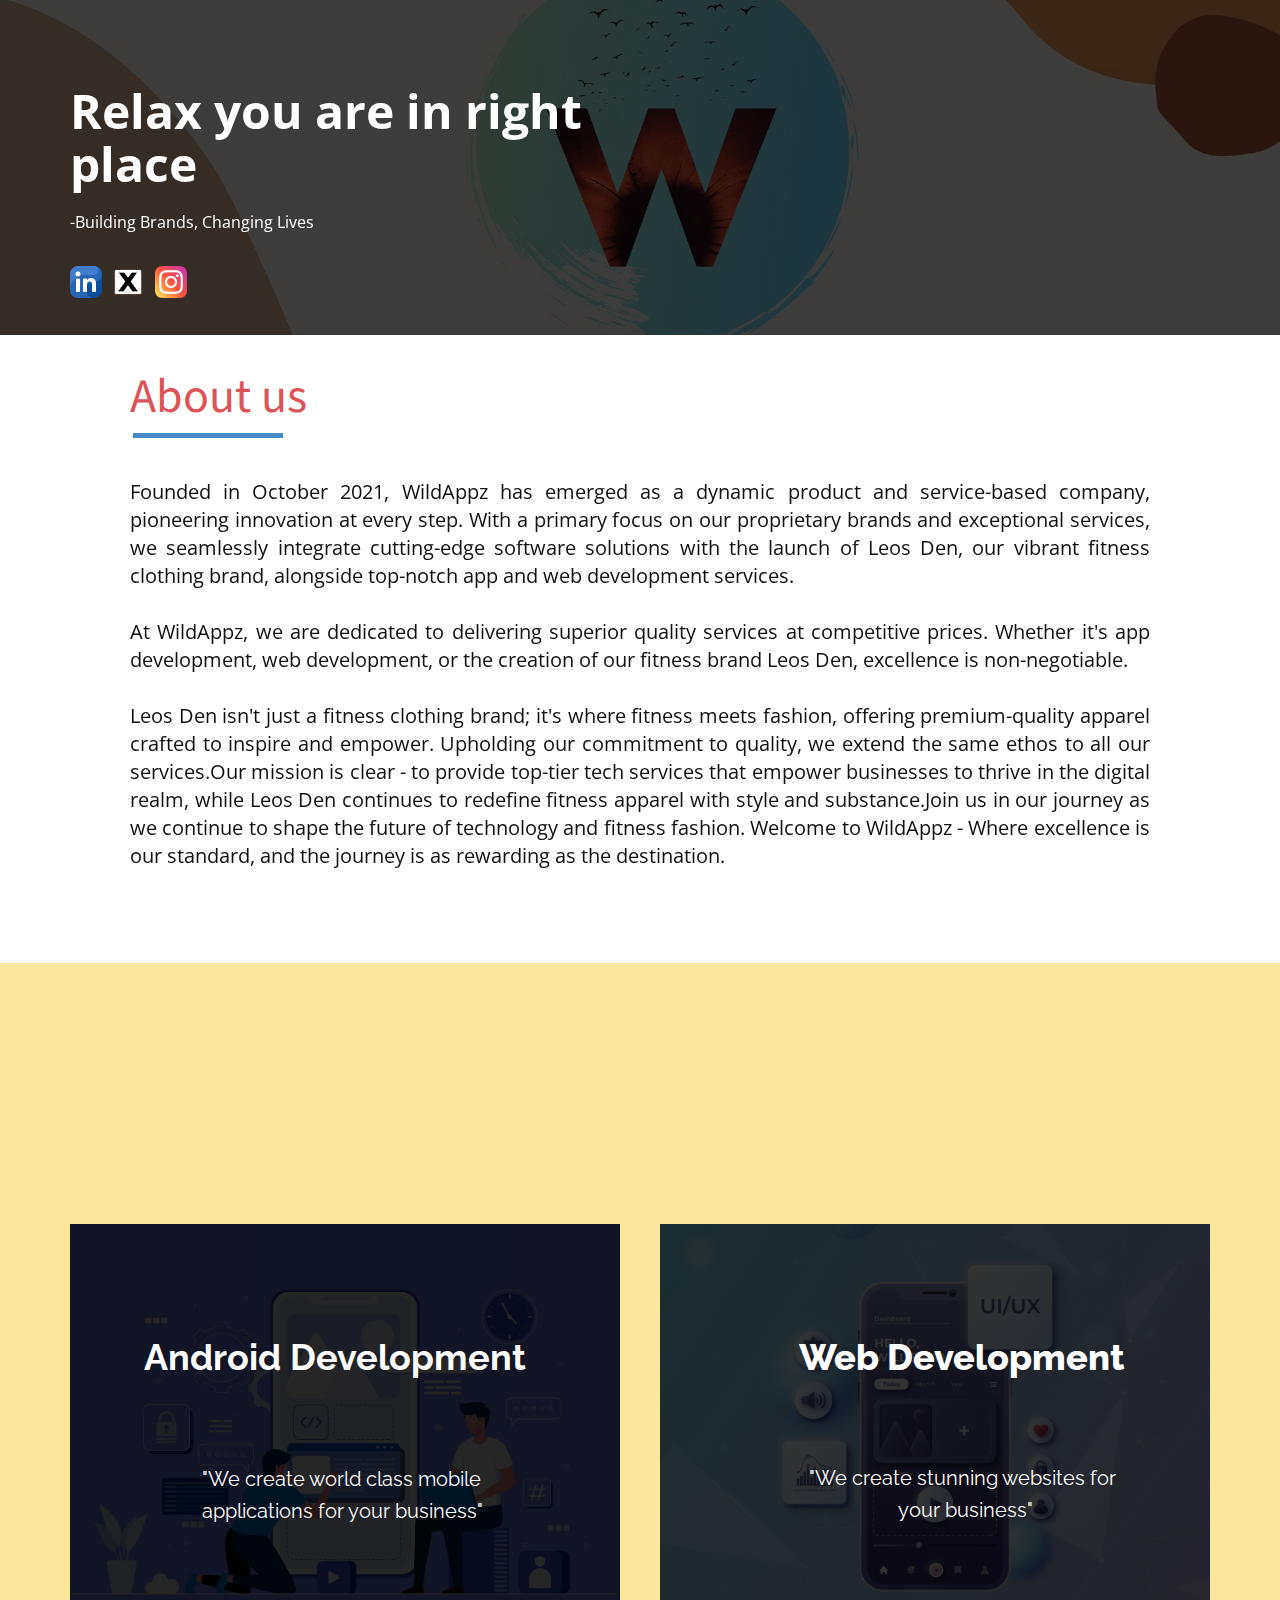
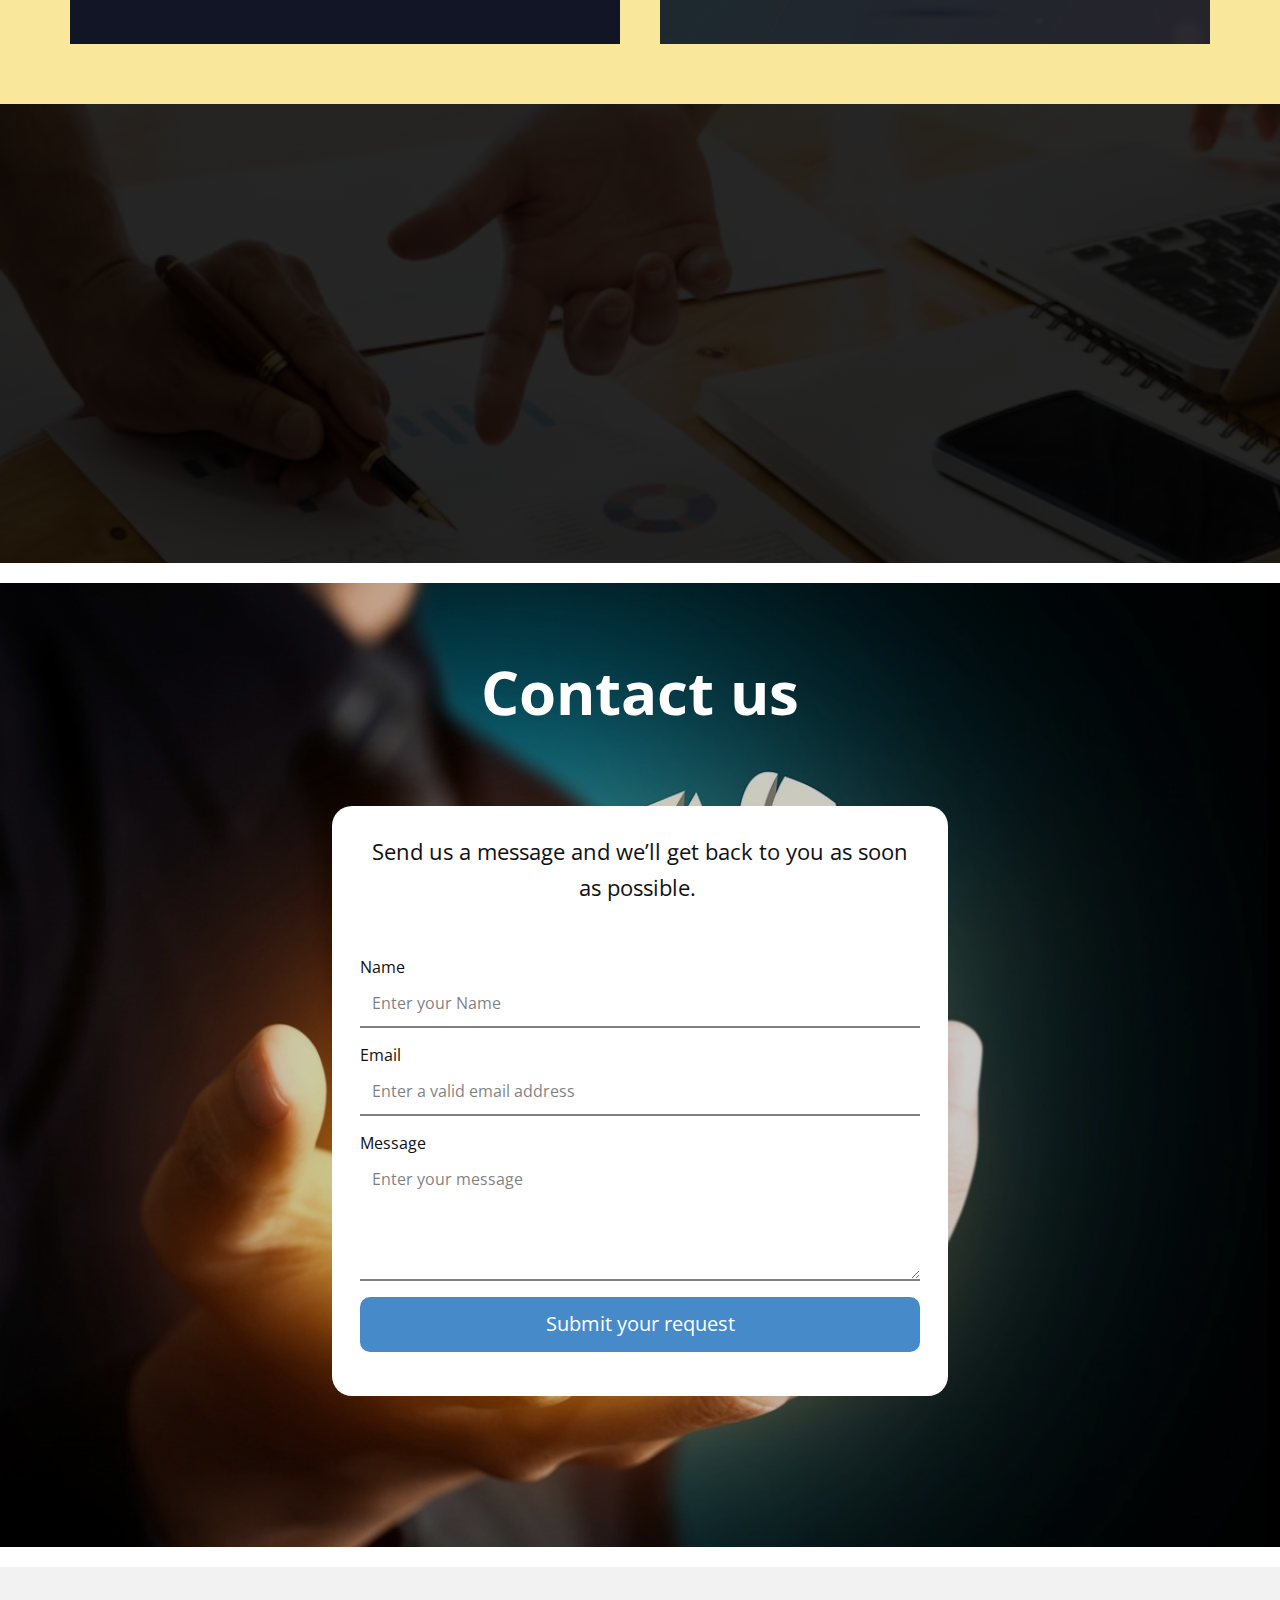
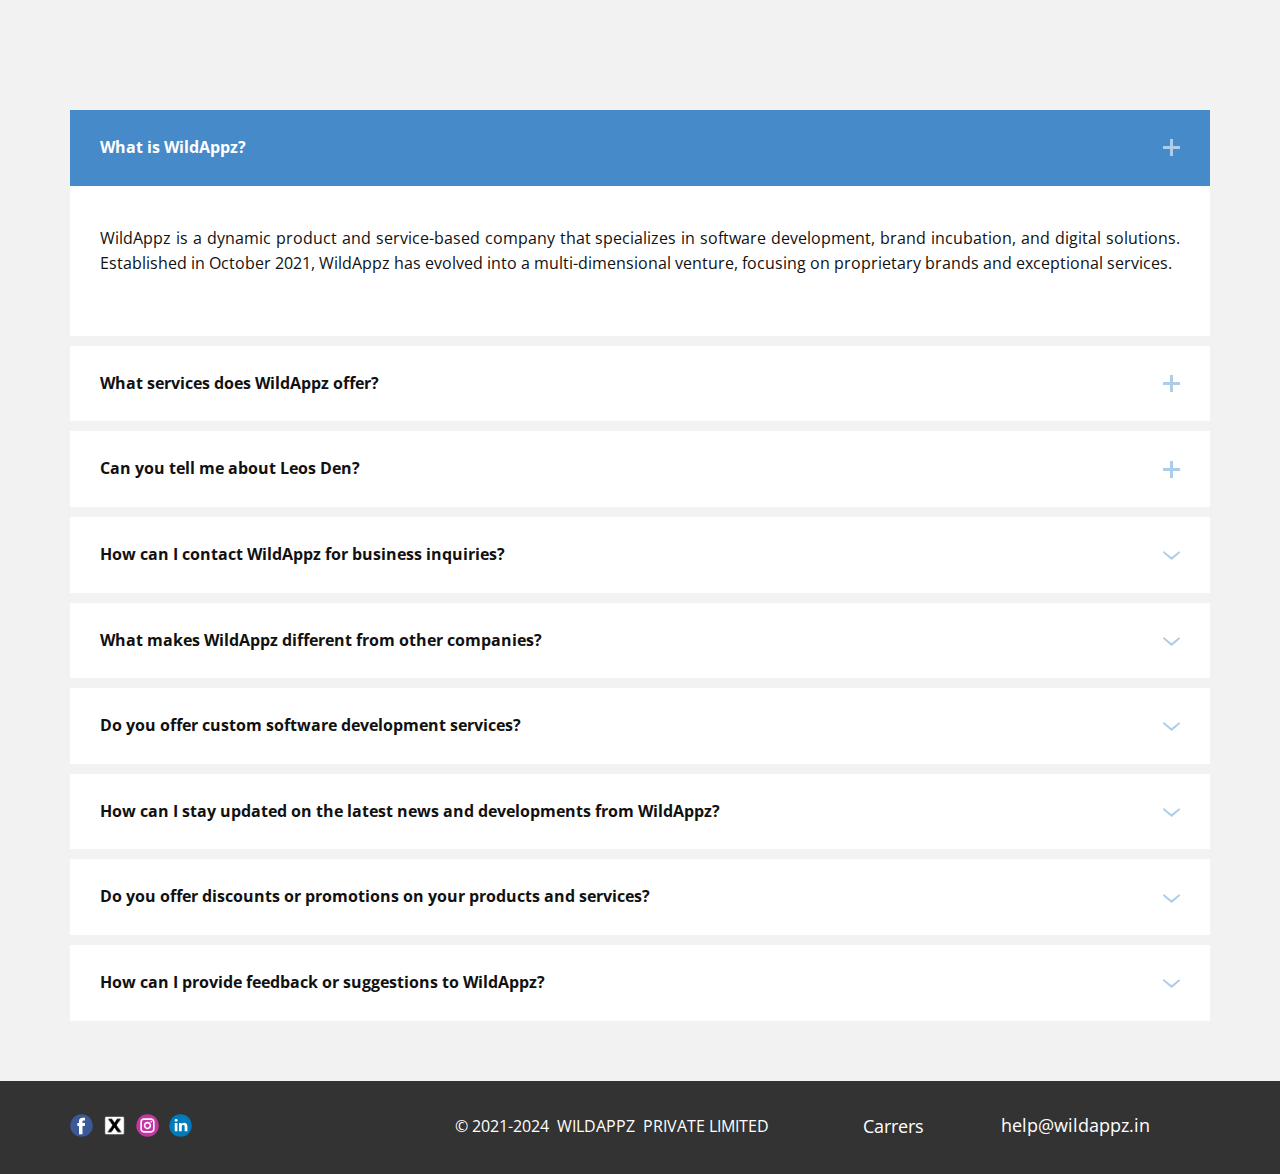
<file: index.html>
<!DOCTYPE html>
<html style="font-size: 16px;" lang="en"><head>
    <meta name="viewport" content="width=device-width, initial-scale=1.0">
    <meta charset="utf-8">
    <meta name="keywords" content="Software development
Brand incubation
Digital solutions
Innovation
Technology
Branding
Digital transformation
Mobile applications
Web development
Fitness apparel
Fashion
Entrepreneurship
Startups
Creative solutions
Tech services
Custom software
App development
Web design
Brand identity
Sustainable fashion">
    <meta name="description" content="At WildAppz, we're revolutionizing the digital landscape with cutting-edge software development, brand incubation services, and innovative digital solutions. Explore our proprietary brands, including Leos Den fitness apparel, and discover how we're shaping the future of technology and fashion.">
    <title>WildAppz Groups: Pioneering Innovation in Software, Brand Incubation, and Digital Solutions</title>
    <link rel="stylesheet" href="nicepage.css" media="screen">
<link rel="stylesheet" href="wildappz.css" media="screen">
    <script class="u-script" type="text/javascript" src="jquery.js" defer=""></script>
    <script class="u-script" type="text/javascript" src="nicepage.js" defer=""></script>
    <meta name="generator" content="Nicepage 6.1.3, nicepage.com">
    <meta name="referrer" content="origin">
    <meta name="description" content="At WildAppz, we&amp;apos;re revolutionizing the digital landscape with cutting-edge software development, brand incubation services, and innovative digital solutions. Explore our proprietary brands, including Leos Den fitness apparel, and discover how we&amp;apos;re shaping the future of technology and fashion.">
    <meta property="og:title" content="Wildappz">
    <meta property="og:description" content="-Building Brands, Changing Lives">
    <meta property="og:image" content="https://wildappz.in/images/logoforweb.png">
    <meta property="og:url" content="https://wildappz.in">
    <link rel="icon" href="images/favicon.png">
    <link id="u-theme-google-font" rel="stylesheet" href="https://fonts.googleapis.com/css?family=Open+Sans:300,300i,400,400i,500,500i,600,600i,700,700i,800,800i">
    <link id="u-page-google-font" rel="stylesheet" href="https://fonts.googleapis.com/css?family=Source+Sans+Pro:200,200i,300,300i,400,400i,600,600i,700,700i,900,900i|Open+Sans:300,300i,400,400i,500,500i,600,600i,700,700i,800,800i|Raleway:100,100i,200,200i,300,300i,400,400i,500,500i,600,600i,700,700i,800,800i,900,900i">
    
    
    
    
    
    
    
    
    <script type="application/ld+json">{
		"@context": "http://schema.org",
		"@type": "Organization",
		"name": "homescreen",
		"sameAs": [
				"https://www.facebook.com/watch/WILDAPPZ/",
				"https://twitter.com/wildappz",
				"https://www.instagram.com/wildappz/?hl=en",
				"https://www.linkedin.com/company/lapi-ware-076003169/?originalSubdomain=in"
		]
}</script>
    <meta name="theme-color" content="#478ac9">
    <meta name="twitter:site" content="@">
    <meta name="twitter:card" content="summary_large_image">
    <meta name="twitter:title" content="WildAppz Groups: Pioneering Innovation in Software, Brand Incubation, and Digital Solutions">
    <meta name="twitter:description" content="homescreen">
    <meta property="og:type" content="website">
  <meta name="description" content="Elevate your brand with our creative design services. Personalized visiting cards, customized websites, and unique event invitations that reflect your voice and style."><meta data-intl-tel-input-cdn-path="intlTelInput/"></head>
  <body data-home-page="wildappz.html" data-home-page-title="wildappz" data-path-to-root="./" data-include-products="false" class="u-body u-xl-mode" data-lang="en">
    <section class="u-clearfix u-image u-shading u-section-1" id="sec-d7ac" data-image-width="12800" data-image-height="7201">
      <div class="u-clearfix u-sheet u-sheet-1">
        <h1 class="u-text u-text-white u-text-1" data-animation-name="customAnimationIn" data-animation-duration="750" data-animation-direction="X" data-animation-delay="0">Relax you are in right place</h1>
        <h3 class="u-hover-feature u-text u-text-body-alt-color u-text-2" data-animation-name="customAnimationIn" data-animation-duration="1000">-Building Brands, Changing Lives</h3>
        <div class="u-social-icons u-spacing-10 u-social-icons-1" data-animation-name="customAnimationIn" data-animation-duration="1000" data-animation-direction="X">
          <a class="u-social-url" title="Linkedin" target="_blank" href=" https://www.linkedin.com/company/lapi-ware-076003169/"><span class="u-file-icon u-icon u-social-facebook u-social-icon u-icon-1"><img src="images/2504923.png" alt=""></span>
          </a>
          <a class="u-social-url" title="Twitter" target="_blank" href=" https://twitter.com/wildappz"><span class="u-file-icon u-icon u-social-icon u-social-twitter u-icon-2"><img src="images/Untitleddesign3.png" alt=""></span>
          </a>
          <a class="u-social-url" title="Instagram" target="_blank" href=" https://www.instagram.com/wildappz/?hl=en"><span class="u-file-icon u-icon u-social-icon u-social-instagram u-icon-3"><img src="images/2111463.png" alt=""></span>
          </a>
        </div>
      </div>
      
    </section>
    <section class="is-super-light u-clearfix u-color-scheme-u10 u-color-style-multicolor-1 u-white u-section-2" id="carousel_12f2">
      <div class="u-clearfix u-sheet u-sheet-1">
        <div class="data-layout-selected u-clearfix u-expanded-width u-layout-wrap u-layout-wrap-1">
          <div class="u-gutter-0 u-layout">
            <div class="u-layout-row">
              <div class="u-container-style u-layout-cell u-size-60 u-layout-cell-1">
                <div class="u-container-layout u-valign-bottom-lg u-container-layout-1">
                  <h1 class="u-custom-font u-font-source-sans-pro u-text u-text-palette-2-base u-text-1">About us</h1>
                  <div class="u-border-5 u-border-palette-1-base u-line u-line-horizontal u-line-1" data-animation-name="customAnimationIn" data-animation-duration="1000"></div>
                  <h3 class="u-align-justify u-custom-font u-font-open-sans u-text u-text-2" data-animation-name="customAnimationIn" data-animation-duration="1000" data-animation-delay="0" data-animation-out="0"> Founded in October 2021, WildAppz has emerged as a dynamic product and service-based<span style="font-weight: 700;">
                      <span style="font-weight: 400;"></span>
                    </span> company, pioneering innovation at every step. With a primary focus on our proprietary brands and exceptional services, we seamlessly integrate cutting-edge software solutions with the launch of Leos Den, our vibrant fitness clothing brand, alongside top-notch app and web development services.<br>
                    <br>At WildAppz, we are dedicated to delivering superior quality services at competitive prices. Whether it's app development, web development, or the creation of our fitness brand Leos Den, excellence is non-negotiable.<br>
                    <br>Leos Den isn't just a fitness clothing brand; it's where fitness meets fashion, offering premium-quality apparel crafted to inspire and empower. Upholding our commitment to quality, we extend the same ethos to all our services.Our mission is clear - to provide top-tier tech services that empower businesses to thrive in the digital realm, while Leos Den continues to redefine fitness apparel with style and substance.Join us in our journey as we continue to shape the future of technology and fitness fashion. Welcome to WildAppz - Where excellence is our standard, and the journey is as rewarding as the destination.<br>
                  </h3>
                </div>
              </div>
            </div>
          </div>
        </div>
      </div>
    </section>
    <section class="u-clearfix u-container-align-center-lg u-container-align-center-md u-container-align-center-xl u-palette-3-light-2 u-valign-middle-md u-valign-middle-sm u-section-3" id="carousel_0318">
      <style data-mode="XXL" data-visited="true">@media (max-width: 0px) {
  .u-block-bc7f-1 {
    min-height: 899px;
  }
  .u-section-3 .u-text-1 {
    width: 850px;
    --animation-custom_in-translate_x: 0px;
    --animation-custom_in-translate_y: 0px;
    --animation-custom_in-opacity: 0;
    --animation-custom_in-rotate: 0deg;
    --animation-custom_in-scale: 0.3;
    margin-top: 91px;
    margin-left: auto;
    margin-right: auto;
    margin-bottom: 0;
  }
  .u-section-3 .u-btn-1 {
    background-image: none;
    text-transform: uppercase;
    letter-spacing: 3px;
    font-size: 1rem;
    border-style: none;
    font-weight: 700;
    --animation-custom_in-translate_x: 300px;
    --animation-custom_in-translate_y: 0px;
    --animation-custom_in-opacity: 0;
    --animation-custom_in-rotate: 0deg;
    --animation-custom_in-scale: 0.27;
    margin-top: 42px;
    margin-left: auto;
    margin-right: auto;
    margin-bottom: 0;
    padding-top: 14px;
    padding-right: 52px;
    padding-bottom: 16px;
    padding-left: 51px;
  }
  .u-block-bc7f-5 {
    height: 120px;
    margin-top: 202px;
    margin-bottom: 0;
    --animation-custom_in-translate_x: -300px;
    --animation-custom_in-translate_y: 0px;
    --animation-custom_in-opacity: 0;
    --animation-custom_in-rotate: 0deg;
    --animation-custom_in-scale: 1;
  }
  .u-block-bc7f-6 {
    width: 1140px;
    margin-top: -280px;
    margin-left: auto;
    margin-right: auto;
    margin-bottom: 0;
  }
  .u-block-bc7f-7 {
    min-height: 377px;
    --animation-custom_in-translate_x: 0px;
    --animation-custom_in-translate_y: -100px;
    --animation-custom_in-opacity: 0;
    --animation-custom_in-rotate: 0deg;
    --animation-custom_in-scale: 1;
  }
  .u-block-bc7f-8 {
    padding-top: 0;
    padding-bottom: 0;
    padding-left: 0;
    padding-right: 0;
  }
  .u-block-bc7f-9 {
    height: 311px;
    width: 238px;
    margin-top: 0;
    margin-bottom: 0;
    margin-left: auto;
    margin-right: auto;
  }
  .u-section-3 .u-sheet-1 {
    min-height: 103px;
  }
   .u-section-3 {
    padding-top: 30px;
    padding-bottom: 30px;
    padding-left: 30px;
    padding-right: 30px;
  }
  .u-section-3 .u-layout-wrap-1 {
    min-height: 99px;
  }
  .u-section-3 .u-image-1 {
    padding-top: 30px;
    padding-bottom: 30px;
    padding-left: 30px;
    padding-right: 30px;
  }
  .u-section-3 .u-container-layout-1 {
    min-height: 381px;
    --animation-custom_in-translate_x: 0px;
    --animation-custom_in-translate_y: 100px;
    --animation-custom_in-opacity: 0;
    --animation-custom_in-rotate: 0deg;
    --animation-custom_in-scale: 1;
  }
  .u-section-3 .u-image-2 {
    padding-top: 0;
    padding-bottom: 0;
    padding-left: 0;
    padding-right: 0;
  }
  .u-section-3 .u-container-layout-2 {
    height: 311px;
    width: 238px;
    margin-top: 0;
    margin-bottom: 0;
    margin-left: auto;
    margin-right: auto;
  }
  .u-section-3 .u-text-2 {
    min-height: 374px;
    --animation-custom_in-translate_x: 0px;
    --animation-custom_in-translate_y: -100px;
    --animation-custom_in-opacity: 0;
    --animation-custom_in-rotate: 0deg;
    --animation-custom_in-scale: 1;
  }
  .u-section-3 .u-text-4 {
    padding-top: 0;
    padding-bottom: 0;
    padding-left: 0;
    padding-right: 0;
  }
  .u-section-3 .u-text-3 {
    height: 311px;
    width: 238px;
    margin-top: 0;
    margin-bottom: 0;
    margin-left: auto;
    margin-right: auto;
  }
  .u-section-3 .u-text-5 {
    min-height: 106px;
  }
  .u-block-bc7f-21 {
    padding-top: 30px;
    padding-bottom: 30px;
    padding-left: 30px;
    padding-right: 30px;
  }
  .u-block-bc7f-22 {
    min-height: 106px;
  }
  .u-block-bc7f-23 {
    padding-top: 30px;
    padding-bottom: 30px;
    padding-left: 30px;
    padding-right: 30px;
  }
  .u-block-bc7f-24 {
    min-height: 374px;
    --animation-custom_in-translate_x: 0px;
    --animation-custom_in-translate_y: 100px;
    --animation-custom_in-opacity: 0;
    --animation-custom_in-rotate: 0deg;
    --animation-custom_in-scale: 1;
  }
  .u-block-bc7f-25 {
    padding-top: 0;
    padding-bottom: 0;
    padding-left: 0;
    padding-right: 0;
  }
  .u-block-bc7f-26 {
    height: 311px;
    width: 238px;
    margin-top: 0;
    margin-bottom: 0;
    margin-left: auto;
    margin-right: auto;
  }
  .u-block-bc7f-27 {
    font-size: 1rem;
    letter-spacing: 0px;
    width: 428px;
    --animation-custom_in-translate_x: 0px;
    --animation-custom_in-translate_y: 300px;
    --animation-custom_in-opacity: 0;
    --animation-custom_in-rotate: 0deg;
    --animation-custom_in-scale: 1;
    margin-top: 46px;
    margin-left: auto;
    margin-right: auto;
    margin-bottom: 60px;
  }
  .u-block-bc7f-28 {
    border-style: solid;
    padding-top: 0;
    padding-bottom: 0;
    padding-left: 0;
    padding-right: 0;
  }
}</style>
      <div class="u-clearfix u-sheet u-valign-middle-md u-sheet-1">
        <h1 class="u-align-center u-text u-text-1" data-animation-name="customAnimationIn" data-animation-duration="500" data-animation-delay="500">Choose Our Digital Agency</h1>
        <a href="#contact" class="u-active-palette-3-base u-align-center u-border-none u-btn u-btn-round u-button-style u-custom-font u-font-raleway u-hover-palette-3-base u-palette-1-base u-radius u-text-active-black u-text-body-alt-color u-text-hover-black u-btn-1" data-animation-name="customAnimationIn" data-animation-duration="1000" data-animation-delay="500">Get in Touch</a>
        <div class="data-layout-selected u-clearfix u-expanded-width u-gutter-40 u-layout-wrap u-layout-wrap-1">
          <div class="u-layout">
            <div class="u-layout-row">
              <div class="u-container-style u-image u-layout-cell u-shading u-size-30 u-image-1" data-image-width="3000" data-image-height="2000">
                <div class="u-container-layout u-container-layout-1">
                  <p class="u-custom-font u-font-raleway u-text u-text-white u-text-2">Android Development</p>
                  <p class="u-custom-font u-font-raleway u-text u-text-3">"We create ​world class mobile applications for your business"</p>
                </div>
              </div>
              <div class="u-container-style u-image u-layout-cell u-shading u-size-30 u-image-2" data-image-width="3000" data-image-height="2000">
                <div class="u-container-layout u-container-layout-2">
                  <p class="u-custom-font u-font-raleway u-text u-text-4">Web Development</p>
                  <p class="u-align-center u-custom-font u-font-raleway u-text u-text-white u-text-5"> "We create ​stunning websites for&nbsp; your business"</p>
                </div>
              </div>
            </div>
          </div>
        </div>
      </div>
    </section>
    <section class="u-clearfix u-image u-shading u-section-4" id="sec-85af" data-image-width="700" data-image-height="914">
      <div class="u-clearfix u-sheet u-sheet-1">
        <p class="u-custom-font u-font-raleway u-text u-text-default u-text-1" data-animation-name="customAnimationIn" data-animation-duration="1000">Our Brands</p>
        <img class="u-hover-feature u-image u-image-round u-preserve-proportions u-radius u-image-1" src="images/LEOSDEN-LOGO.png" alt="" data-image-width="1563" data-image-height="1563" data-animation-name="customAnimationIn" data-animation-duration="1000" data-href="https://leosdenclub.myshopify.com/">
        <img class="u-image u-image-round u-preserve-proportions u-radius u-image-2" src="images/Travoguide.png" alt="" data-image-width="1600" data-image-height="1600" data-animation-name="customAnimationIn" data-animation-duration="1000" data-href="Under-Construction.html">
      </div>
      
    </section>
    <section class="u-align-center u-clearfix u-image u-shading u-section-5" id="carousel_ec4c" data-animation-name="" data-animation-duration="0" data-animation-delay="0" data-animation-direction="" data-image-width="1280" data-image-height="907">
      <div class="u-clearfix u-sheet u-sheet-1">
        <h2 id="contact" class="u-align-center u-text u-text-white u-text-1">Contact us</h2>
        <div class="u-expanded-width-xs u-form u-radius-20 u-white u-form-1">
          <form action="https://forms.nicepagesrv.com/v2/form/process" class="u-clearfix u-form-spacing-15 u-form-vertical u-inner-form" source="email" name="form-1" style="padding: 28px;">
            <p class="u-align-center u-form-group u-form-text u-text u-text-2"> Send us a message and we’ll get back to you as soon as possible.&nbsp;<br>
              <br>
            </p>
            <div class="u-form-group u-form-name">
              <label for="name-4c18" class="u-label">Name</label>
              <input type="text" placeholder="Enter your Name" id="name-4c18" name="name" class="u-border-2 u-border-grey-50 u-border-no-left u-border-no-right u-border-no-top u-input u-input-rectangle u-input-1" required="">
            </div>
            <div class="u-form-email u-form-group">
              <label for="email-4c18" class="u-label">Email</label>
              <input type="email" placeholder="Enter a valid email address" id="email-4c18" name="email" class="u-border-2 u-border-grey-50 u-border-no-left u-border-no-right u-border-no-top u-input u-input-rectangle u-input-2" required="">
            </div>
            <div class="u-form-group u-form-message">
              <label for="message-4c18" class="u-label">Message</label>
              <textarea placeholder="Enter your message" rows="4" cols="50" id="message-4c18" name="message" class="u-border-2 u-border-grey-50 u-border-no-left u-border-no-right u-border-no-top u-input u-input-rectangle u-input-3" required=""></textarea>
            </div>
            <div class="u-align-right u-form-group u-form-submit">
              <a href="#" class="u-active-palette-4-light-1 u-border-active-palette-4-light-1 u-border-hover-palette-4-light-1 u-border-none u-btn u-btn-round u-btn-submit u-button-style u-hover-palette-3-base u-palette-1-base u-radius-10 u-btn-1">Submit your request</a>
              <input type="submit" value="submit" class="u-form-control-hidden">
            </div>
            <div class="u-form-send-message u-form-send-success">Thank you! We will contact you soon.</div>
            <div class="u-form-send-error u-form-send-message"> Unable to send your message. Please fix errors then try again. </div>
            <input type="hidden" value="" name="recaptchaResponse">
            <input type="hidden" name="formServices" value="7a027c6a-f574-7238-fe9d-6ea2d67f5222">
          </form>
        </div>
      </div>
    </section>
    <section class="u-align-center u-clearfix u-grey-5 u-section-6" id="sec-7077">
      <div class="u-clearfix u-sheet u-sheet-1">
        <h2 class="u-text u-text-default u-text-1" data-animation-name="customAnimationIn" data-animation-duration="1000" data-animation-delay="0">Facts &amp; Questions</h2>
        <div class="u-accordion u-expanded-width u-faq u-spacing-10 u-accordion-1">
          <div class="u-accordion-item">
            <a class="active u-accordion-link u-active-palette-1-base u-button-style u-hover-palette-1-base u-white u-accordion-link-1" id="link-accordion-f600" aria-controls="accordion-f600" aria-selected="true">
              <span class="u-accordion-link-text">What is WildAppz?</span><span class="u-accordion-link-icon u-icon u-text-palette-1-light-2 u-icon-1"><svg class="u-svg-link" preserveAspectRatio="xMidYMin slice" viewBox="0 0 448 448" style=""><use xmlns:xlink="http://www.w3.org/1999/xlink" xlink:href="#svg-fe6a"></use></svg><svg class="u-svg-content" viewBox="0 0 448 448" id="svg-fe6a" style=""><path d="m272 184c-4.417969 0-8-3.582031-8-8v-176h-80v176c0 4.417969-3.582031 8-8 8h-176v80h176c4.417969 0 8 3.582031 8 8v176h80v-176c0-4.417969 3.582031-8 8-8h176v-80zm0 0"></path></svg></span>
            </a>
            <div class="u-accordion-active u-accordion-pane u-container-style u-white u-accordion-pane-1" id="accordion-f600" aria-labelledby="link-accordion-f600">
              <div class="u-container-layout u-container-layout-1">
                <div class="fr-view u-clearfix u-rich-text u-text">
                  <p style="text-align: justify;">WildAppz is a dynamic product and service-based company that specializes in software development, brand incubation, and digital solutions. Established in October 2021, WildAppz has evolved into a multi-dimensional venture, focusing on proprietary brands and exceptional services.</p>
                </div>
              </div>
            </div>
          </div>
          <div class="u-accordion-item">
            <a class="u-accordion-link u-active-palette-1-base u-button-style u-hover-palette-1-base u-white u-accordion-link-2" id="link-accordion-72f4" aria-controls="accordion-72f4" aria-selected="false">
              <span class="u-accordion-link-text"> What services does WildAppz offer?</span><span class="u-accordion-link-icon u-icon u-text-palette-1-light-2 u-icon-2"><svg class="u-svg-link" preserveAspectRatio="xMidYMin slice" viewBox="0 0 448 448" style=""><use xmlns:xlink="http://www.w3.org/1999/xlink" xlink:href="#svg-85d7"></use></svg><svg class="u-svg-content" viewBox="0 0 448 448" id="svg-85d7" style=""><path d="m272 184c-4.417969 0-8-3.582031-8-8v-176h-80v176c0 4.417969-3.582031 8-8 8h-176v80h176c4.417969 0 8 3.582031 8 8v176h80v-176c0-4.417969 3.582031-8 8-8h176v-80zm0 0"></path></svg></span>
            </a>
            <div class="u-accordion-pane u-container-style u-white u-accordion-pane-2" id="accordion-72f4" aria-labelledby="link-accordion-72f4">
              <div class="u-container-layout u-container-layout-2">
                <div class="fr-view u-clearfix u-rich-text u-text">
                  <p style="text-align: left;">WildAppz offers a range of services, including software development, website development, mobile application development, and brand incubation. Our team of experts is dedicated to delivering superior quality services at competitive prices.</p>
                </div>
              </div>
            </div>
          </div>
          <div class="u-accordion-item">
            <a class="u-accordion-link u-active-palette-1-base u-button-style u-hover-palette-1-base u-white u-accordion-link-3" id="link-accordion-854e" aria-controls="accordion-854e" aria-selected="false">
              <span class="u-accordion-link-text"> Can you tell me about Leos Den?</span><span class="u-accordion-link-icon u-icon u-text-palette-1-light-2 u-icon-3"><svg class="u-svg-link" preserveAspectRatio="xMidYMin slice" viewBox="0 0 448 448" style=""><use xmlns:xlink="http://www.w3.org/1999/xlink" xlink:href="#svg-7f79"></use></svg><svg class="u-svg-content" viewBox="0 0 448 448" id="svg-7f79" style=""><path d="m272 184c-4.417969 0-8-3.582031-8-8v-176h-80v176c0 4.417969-3.582031 8-8 8h-176v80h176c4.417969 0 8 3.582031 8 8v176h80v-176c0-4.417969 3.582031-8 8-8h176v-80zm0 0"></path></svg></span>
            </a>
            <div class="u-accordion-pane u-container-style u-white u-accordion-pane-3" id="accordion-854e" aria-labelledby="link-accordion-854e">
              <div class="u-container-layout u-container-layout-3">
                <div class="fr-view u-clearfix u-rich-text u-text">
                  <p>Leos Den is a vibrant fitness clothing brand launched by WildAppz. It represents the intersection of fitness and fashion, offering premium-quality apparel designed to inspire and empower individuals on their fitness journey. </p>
                </div>
              </div>
            </div>
          </div>
          <div class="u-accordion-item">
            <a class="u-accordion-link u-active-palette-1-base u-button-style u-hover-palette-1-base u-white u-accordion-link-4" id="link-ee9b" aria-controls="ee9b" aria-selected="false">
              <span class="u-accordion-link-text"> How can I contact WildAppz for business inquiries?</span><span class="u-accordion-link-icon u-icon u-text-palette-1-light-2 u-icon-4"><svg class="u-svg-link" preserveAspectRatio="xMidYMin slice" viewBox="0 0 16 16" style=""><use xmlns:xlink="http://www.w3.org/1999/xlink" xlink:href="#svg-7501"></use></svg><svg class="u-svg-content" viewBox="0 0 16 16" x="0px" y="0px" id="svg-7501"><path d="M8,10.7L1.6,5.3c-0.4-0.4-1-0.4-1.3,0c-0.4,0.4-0.4,0.9,0,1.3l7.2,6.1c0.1,0.1,0.4,0.2,0.6,0.2s0.4-0.1,0.6-0.2l7.1-6
	c0.4-0.4,0.4-0.9,0-1.3c-0.4-0.4-1-0.4-1.3,0L8,10.7z"></path></svg></span>
            </a>
            <div class="u-accordion-pane u-container-style u-white u-accordion-pane-4" id="ee9b" aria-labelledby="link-ee9b">
              <div class="u-container-layout u-container-layout-4">
                <div class="fr-view u-clearfix u-rich-text u-text">
                  <p>For business inquiries or collaboration opportunities, you can contact us through our website contact form or reach out directly via email at <span style="font-weight: 700;">help@wildappz.in &nbsp;</span>
                  </p>
                </div>
              </div>
            </div>
          </div>
          <div class="u-accordion-item">
            <a class="u-accordion-link u-active-palette-1-base u-button-style u-hover-palette-1-base u-white u-accordion-link-5" id="link-064f" aria-controls="064f" aria-selected="false">
              <span class="u-accordion-link-text"> What makes WildAppz different from other companies?</span><span class="u-accordion-link-icon u-icon u-text-palette-1-light-2 u-icon-5"><svg class="u-svg-link" preserveAspectRatio="xMidYMin slice" viewBox="0 0 16 16" style=""><use xmlns:xlink="http://www.w3.org/1999/xlink" xlink:href="#svg-5976"></use></svg><svg class="u-svg-content" viewBox="0 0 16 16" x="0px" y="0px" id="svg-5976"><path d="M8,10.7L1.6,5.3c-0.4-0.4-1-0.4-1.3,0c-0.4,0.4-0.4,0.9,0,1.3l7.2,6.1c0.1,0.1,0.4,0.2,0.6,0.2s0.4-0.1,0.6-0.2l7.1-6
	c0.4-0.4,0.4-0.9,0-1.3c-0.4-0.4-1-0.4-1.3,0L8,10.7z"></path></svg></span>
            </a>
            <div class="u-accordion-pane u-container-style u-white u-accordion-pane-5" id="064f" aria-labelledby="link-064f">
              <div class="u-container-layout u-container-layout-5">
                <div class="fr-view u-clearfix u-rich-text u-text">
                  <p>At WildAppz, we prioritize innovation, quality, and affordability in everything we do. Whether it's our proprietary brands or our service offerings, excellence is non-negotiable. We are committed to pushing the boundaries of innovation and delivering exceptional value to our clients and customers. </p>
                </div>
              </div>
            </div>
          </div>
          <div class="u-accordion-item">
            <a class="u-accordion-link u-active-palette-1-base u-button-style u-hover-palette-1-base u-white u-accordion-link-6" id="link-65c7" aria-controls="65c7" aria-selected="false">
              <span class="u-accordion-link-text"> Do you offer custom software development services?</span><span class="u-accordion-link-icon u-icon u-text-palette-1-light-2 u-icon-6"><svg class="u-svg-link" preserveAspectRatio="xMidYMin slice" viewBox="0 0 16 16" style=""><use xmlns:xlink="http://www.w3.org/1999/xlink" xlink:href="#svg-1626"></use></svg><svg class="u-svg-content" viewBox="0 0 16 16" x="0px" y="0px" id="svg-1626"><path d="M8,10.7L1.6,5.3c-0.4-0.4-1-0.4-1.3,0c-0.4,0.4-0.4,0.9,0,1.3l7.2,6.1c0.1,0.1,0.4,0.2,0.6,0.2s0.4-0.1,0.6-0.2l7.1-6
	c0.4-0.4,0.4-0.9,0-1.3c-0.4-0.4-1-0.4-1.3,0L8,10.7z"></path></svg></span>
            </a>
            <div class="u-accordion-pane u-container-style u-white u-accordion-pane-6" id="65c7" aria-labelledby="link-65c7">
              <div class="u-container-layout u-container-layout-6">
                <div class="fr-view u-clearfix u-rich-text u-text">
                  <p>Yes, we specialize in custom software development tailored to the unique needs of our clients. Whether you need a web application, mobile app, or enterprise software solution, our team has the expertise to bring your vision to life. </p>
                </div>
              </div>
            </div>
          </div>
          <div class="u-accordion-item">
            <a class="u-accordion-link u-active-palette-1-base u-button-style u-hover-palette-1-base u-white u-accordion-link-7" id="link-d4e0" aria-controls="d4e0" aria-selected="false">
              <span class="u-accordion-link-text"> How can I stay updated on the latest news and developments from WildAppz?</span><span class="u-accordion-link-icon u-icon u-text-palette-1-light-2 u-icon-7"><svg class="u-svg-link" preserveAspectRatio="xMidYMin slice" viewBox="0 0 16 16" style=""><use xmlns:xlink="http://www.w3.org/1999/xlink" xlink:href="#svg-3262"></use></svg><svg class="u-svg-content" viewBox="0 0 16 16" x="0px" y="0px" id="svg-3262"><path d="M8,10.7L1.6,5.3c-0.4-0.4-1-0.4-1.3,0c-0.4,0.4-0.4,0.9,0,1.3l7.2,6.1c0.1,0.1,0.4,0.2,0.6,0.2s0.4-0.1,0.6-0.2l7.1-6
	c0.4-0.4,0.4-0.9,0-1.3c-0.4-0.4-1-0.4-1.3,0L8,10.7z"></path></svg></span>
            </a>
            <div class="u-accordion-pane u-container-style u-white u-accordion-pane-7" id="d4e0" aria-labelledby="link-d4e0">
              <div class="u-container-layout u-container-layout-7">
                <div class="fr-view u-clearfix u-rich-text u-text">
                  <p>You can stay updated on the latest news and developments from WildAppz by following us on social media and subscribing to our newsletter. We regularly share updates, announcements, and insights to keep our community informed. </p>
                </div>
              </div>
            </div>
          </div>
          <div class="u-accordion-item">
            <a class="u-accordion-link u-active-palette-1-base u-button-style u-hover-palette-1-base u-white u-accordion-link-8" id="link-efec" aria-controls="efec" aria-selected="false">
              <span class="u-accordion-link-text"> Do you offer discounts or promotions on your products and services?</span><span class="u-accordion-link-icon u-icon u-text-palette-1-light-2 u-icon-8"><svg class="u-svg-link" preserveAspectRatio="xMidYMin slice" viewBox="0 0 16 16" style=""><use xmlns:xlink="http://www.w3.org/1999/xlink" xlink:href="#svg-f5f6"></use></svg><svg class="u-svg-content" viewBox="0 0 16 16" x="0px" y="0px" id="svg-f5f6"><path d="M8,10.7L1.6,5.3c-0.4-0.4-1-0.4-1.3,0c-0.4,0.4-0.4,0.9,0,1.3l7.2,6.1c0.1,0.1,0.4,0.2,0.6,0.2s0.4-0.1,0.6-0.2l7.1-6
	c0.4-0.4,0.4-0.9,0-1.3c-0.4-0.4-1-0.4-1.3,0L8,10.7z"></path></svg></span>
            </a>
            <div class="u-accordion-pane u-container-style u-white u-accordion-pane-8" id="efec" aria-labelledby="link-efec">
              <div class="u-container-layout u-container-layout-8">
                <div class="fr-view u-clearfix u-rich-text u-text">
                  <p>Yes, we &nbsp;offer discounts and promotions on our products and services. Be sure to follow us on social media and subscribe to our newsletter to stay informed about upcoming deals and offers. </p>
                </div>
              </div>
            </div>
          </div>
          <div class="u-accordion-item">
            <a class="u-accordion-link u-active-palette-1-base u-button-style u-hover-palette-1-base u-white u-accordion-link-9" id="link-413d" aria-controls="413d" aria-selected="false">
              <span class="u-accordion-link-text"> How can I provide feedback or suggestions to WildAppz?</span><span class="u-accordion-link-icon u-icon u-text-palette-1-light-2 u-icon-9"><svg class="u-svg-link" preserveAspectRatio="xMidYMin slice" viewBox="0 0 16 16" style=""><use xmlns:xlink="http://www.w3.org/1999/xlink" xlink:href="#svg-2851"></use></svg><svg class="u-svg-content" viewBox="0 0 16 16" x="0px" y="0px" id="svg-2851"><path d="M8,10.7L1.6,5.3c-0.4-0.4-1-0.4-1.3,0c-0.4,0.4-0.4,0.9,0,1.3l7.2,6.1c0.1,0.1,0.4,0.2,0.6,0.2s0.4-0.1,0.6-0.2l7.1-6
	c0.4-0.4,0.4-0.9,0-1.3c-0.4-0.4-1-0.4-1.3,0L8,10.7z"></path></svg></span>
            </a>
            <div class="u-accordion-pane u-container-style u-white u-accordion-pane-9" id="413d" aria-labelledby="link-413d">
              <div class="u-container-layout u-container-layout-9">
                <div class="fr-view u-clearfix u-rich-text u-text">
                  <p>We welcome feedback and suggestions from our customers and community members. You can provide feedback through our website contact form or reach out to us directly via email. Your input helps us improve and enhance our products and services. </p>
                </div>
              </div>
            </div>
          </div>
        </div>
      </div>
    </section>
    
    
    
    <footer class="u-align-center-md u-align-center-sm u-align-center-xs u-clearfix u-footer u-grey-80" id="sec-d82a"><div class="u-clearfix u-sheet u-sheet-1">
        <h3 class="u-align-center u-headline u-text u-text-1">
          <a href="/">help@wildappz.in</a>
        </h3>
        <div class="u-social-icons u-spacing-10 u-social-icons-1">
          <a class="u-social-url" title="Facebook" target="_blank" href="https://www.facebook.com/watch/WILDAPPZ/"><span class="u-icon u-social-facebook u-social-icon u-icon-1"><svg class="u-svg-link" preserveAspectRatio="xMidYMin slice" viewBox="0 0 112 112" style=""><use xmlns:xlink="http://www.w3.org/1999/xlink" xlink:href="#svg-052e"></use></svg><svg class="u-svg-content" viewBox="0 0 112 112" x="0" y="0" id="svg-052e"><circle fill="currentColor" cx="56.1" cy="56.1" r="55"></circle><path fill="#FFFFFF" d="M73.5,31.6h-9.1c-1.4,0-3.6,0.8-3.6,3.9v8.5h12.6L72,58.3H60.8v40.8H43.9V58.3h-8V43.9h8v-9.2
            c0-6.7,3.1-17,17-17h12.5v13.9H73.5z"></path></svg></span>
          </a>
          <a class="u-social-url" title="Twitter" target="_blank" href="https://twitter.com/wildappz"><span class="u-file-icon u-icon u-social-icon u-social-twitter u-icon-2"><img src="images/Untitleddesign3.png" alt=""></span>
          </a>
          <a class="u-social-url" title="Instagram" target="_blank" href="https://www.instagram.com/wildappz/?hl=en"><span class="u-icon u-social-icon u-social-instagram u-icon-3"><svg class="u-svg-link" preserveAspectRatio="xMidYMin slice" viewBox="0 0 112 112" style=""><use xmlns:xlink="http://www.w3.org/1999/xlink" xlink:href="#svg-bb6e"></use></svg><svg class="u-svg-content" viewBox="0 0 112 112" x="0" y="0" id="svg-bb6e"><circle fill="currentColor" cx="56.1" cy="56.1" r="55"></circle><path fill="#FFFFFF" d="M55.9,38.2c-9.9,0-17.9,8-17.9,17.9C38,66,46,74,55.9,74c9.9,0,17.9-8,17.9-17.9C73.8,46.2,65.8,38.2,55.9,38.2
            z M55.9,66.4c-5.7,0-10.3-4.6-10.3-10.3c-0.1-5.7,4.6-10.3,10.3-10.3c5.7,0,10.3,4.6,10.3,10.3C66.2,61.8,61.6,66.4,55.9,66.4z"></path><path fill="#FFFFFF" d="M74.3,33.5c-2.3,0-4.2,1.9-4.2,4.2s1.9,4.2,4.2,4.2s4.2-1.9,4.2-4.2S76.6,33.5,74.3,33.5z"></path><path fill="#FFFFFF" d="M73.1,21.3H38.6c-9.7,0-17.5,7.9-17.5,17.5v34.5c0,9.7,7.9,17.6,17.5,17.6h34.5c9.7,0,17.5-7.9,17.5-17.5V38.8
            C90.6,29.1,82.7,21.3,73.1,21.3z M83,73.3c0,5.5-4.5,9.9-9.9,9.9H38.6c-5.5,0-9.9-4.5-9.9-9.9V38.8c0-5.5,4.5-9.9,9.9-9.9h34.5
            c5.5,0,9.9,4.5,9.9,9.9V73.3z"></path></svg></span>
          </a>
          <a class="u-social-url" title="Linkedin" target="_blank" href="https://www.linkedin.com/company/lapi-ware-076003169/?originalSubdomain=in"><span class="u-icon u-social-icon u-social-linkedin u-icon-4"><svg class="u-svg-link" preserveAspectRatio="xMidYMin slice" viewBox="0 0 112 112" style=""><use xmlns:xlink="http://www.w3.org/1999/xlink" xlink:href="#svg-fcb6"></use></svg><svg class="u-svg-content" viewBox="0 0 112 112" x="0" y="0" id="svg-fcb6"><circle fill="currentColor" cx="56.1" cy="56.1" r="55"></circle><path fill="#FFFFFF" d="M41.3,83.7H27.9V43.4h13.4V83.7z M34.6,37.9L34.6,37.9c-4.6,0-7.5-3.1-7.5-7c0-4,3-7,7.6-7s7.4,3,7.5,7
            C42.2,34.8,39.2,37.9,34.6,37.9z M89.6,83.7H76.2V62.2c0-5.4-1.9-9.1-6.8-9.1c-3.7,0-5.9,2.5-6.9,4.9c-0.4,0.9-0.4,2.1-0.4,3.3v22.5
            H48.7c0,0,0.2-36.5,0-40.3h13.4v5.7c1.8-2.7,5-6.7,12.1-6.7c8.8,0,15.4,5.8,15.4,18.1V83.7z"></path></svg></span>
          </a>
        </div>
        <p class="u-align-center u-text u-text-2">© 2021-2024&nbsp; WILDAPPZ&nbsp; PRIVATE LIMITED</p>
        <h3 class="u-align-center u-headline u-text u-text-3">
          <a class="u-border-active-palette-2-base u-border-hover-palette-1-base u-border-none u-btn u-button-link u-button-style u-none u-text-white u-btn-1" href="https://docs.google.com/forms/d/1WXCBSkaK-VXTj1eVP7gtNenQls4rTgQDaJ1qDNMctVo/edit" target="_blank">Carrers</a>
        </h3>
      </div></footer>
 
  
</body></html>
</file>
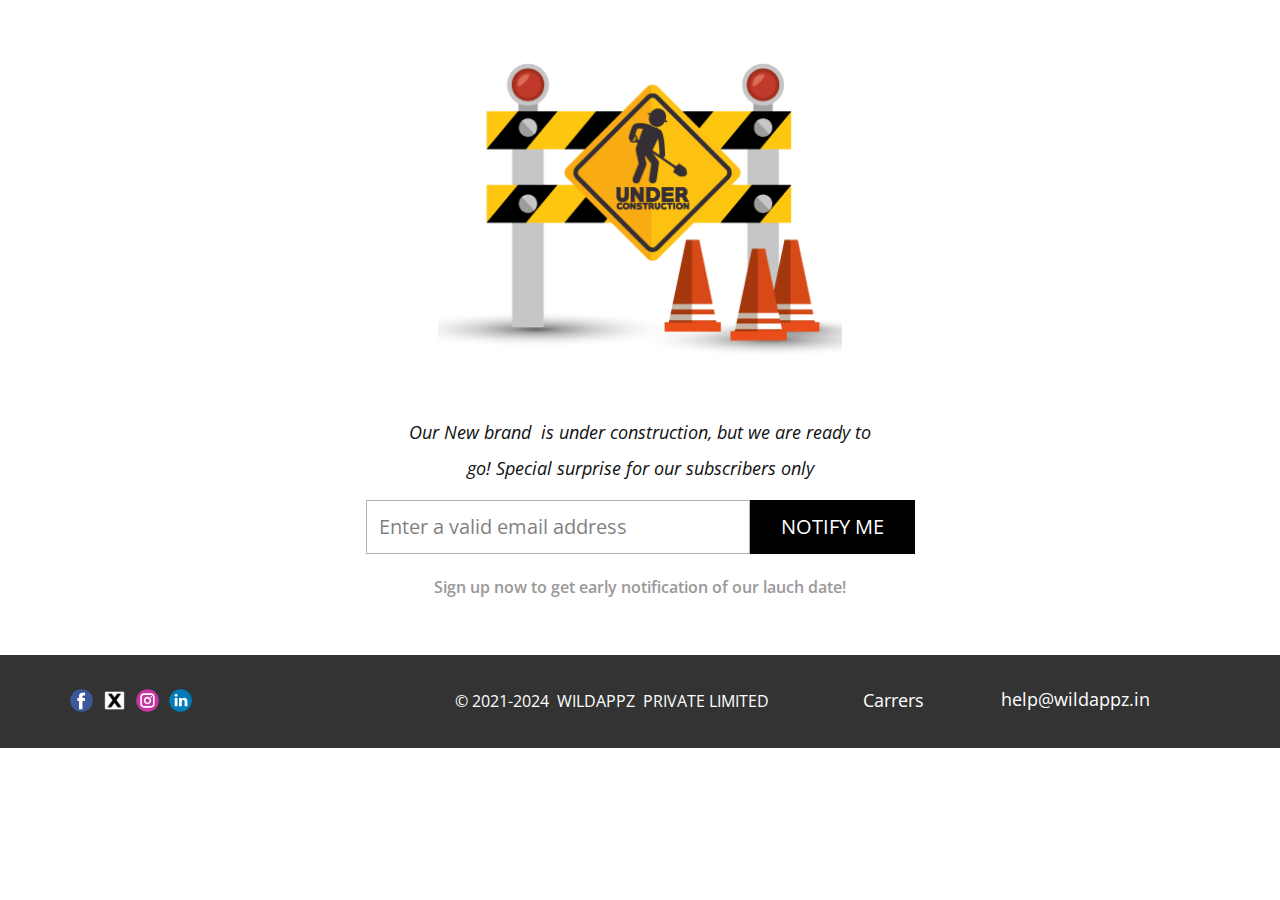
<file: Under-Construction.html>
<!DOCTYPE html>
<html style="font-size: 16px;" lang="en"><head>
    <meta name="viewport" content="width=device-width, initial-scale=1.0">
    <meta charset="utf-8">
    <meta name="keywords" content="Software development
Brand incubation
Digital solutions
Innovation
Technology
Branding
Digital transformation
Mobile applications
Web development
Fitness apparel
Fashion
Entrepreneurship
Startups
Creative solutions
Tech services
Custom software
App development
Web design
Brand identity
Sustainable fashion">
    <meta name="description" content="At WildAppz, we're revolutionizing the digital landscape with cutting-edge software development, brand incubation services, and innovative digital solutions. Explore our proprietary brands, including Leos Den fitness apparel, and discover how we're shaping the future of technology and fashion.&quot;">
    <title>Under Construction</title>
    <link rel="stylesheet" href="nicepage.css" media="screen">
<link rel="stylesheet" href="Under-Construction.css" media="screen">
    <script class="u-script" type="text/javascript" src="jquery.js" defer=""></script>
    <script class="u-script" type="text/javascript" src="nicepage.js" defer=""></script>
    <meta name="generator" content="Nicepage 6.1.3, nicepage.com">
    <meta name="referrer" content="origin">
    <link rel="icon" href="images/favicon.png">
    <link id="u-theme-google-font" rel="stylesheet" href="https://fonts.googleapis.com/css?family=Open+Sans:300,300i,400,400i,500,500i,600,600i,700,700i,800,800i">
    
    
    
    <script type="application/ld+json">{
		"@context": "http://schema.org",
		"@type": "Organization",
		"name": "homescreen",
		"sameAs": [
				"https://www.facebook.com/watch/WILDAPPZ/",
				"https://twitter.com/wildappz",
				"https://www.instagram.com/wildappz/?hl=en",
				"https://www.linkedin.com/company/lapi-ware-076003169/?originalSubdomain=in"
		]
}</script>
    <meta name="theme-color" content="#478ac9">
    <meta name="twitter:site" content="@">
    <meta name="twitter:card" content="summary_large_image">
    <meta name="twitter:title" content="Under Construction">
    <meta name="twitter:description" content="homescreen">
    <meta property="og:title" content="Under Construction">
    <meta property="og:description" content="At WildAppz, we're revolutionizing the digital landscape with cutting-edge software development, brand incubation services, and innovative digital solutions. Explore our proprietary brands, including Leos Den fitness apparel, and discover how we're shaping the future of technology and fashion.&quot;">
    <meta property="og:type" content="website">
  <meta name="description" content="Elevate your brand with our creative design services. Personalized visiting cards, customized websites, and unique event invitations that reflect your voice and style."><meta data-intl-tel-input-cdn-path="intlTelInput/"></head>
  <body data-path-to-root="./" data-include-products="false" class="u-body u-xl-mode" data-lang="en">
    <section class="u-align-center u-clearfix u-white u-section-1" id="carousel_14f3">
      <div class="u-clearfix u-sheet u-sheet-1">
        <img src="images/60028-Converted.png" alt="" class="u-image u-image-contain u-image-default u-image-1" data-image-width="411" data-image-height="393">
        <p class="u-align-center u-text u-text-1">Our New brand&nbsp; is under construction, but we are ready to go!&nbsp;Special surprise for our subscribers only</p>
        <div class="u-align-center u-form u-form-1">
          <form action="https://forms.nicepagesrv.com/v2/form/process" class="u-clearfix u-form-horizontal u-form-spacing-0 u-inner-form" style="padding: 0px;" source="email" name="form">
            <div class="u-form-email u-form-group">
              <label for="email-cd2c" class="u-form-control-hidden u-label">Email</label>
              <input type="email" placeholder="Enter a valid email address" id="email-cd2c" name="email" class="u-input u-input-rectangle u-input-1" required="">
            </div>
            <div class="u-align-left u-form-group u-form-submit">
              <a href="#" class="u-active-grey-75 u-black u-border-1 u-border-active-grey-75 u-border-black u-border-hover-grey-75 u-btn u-btn-submit u-button-style u-hover-grey-75 u-btn-1">notify me</a>
              <input type="submit" value="submit" class="u-form-control-hidden">
            </div>
            <div class="u-form-send-message u-form-send-success"> Thank you! Your message has been sent. </div>
            <div class="u-form-send-error u-form-send-message"> Unable to send your message. Please fix errors then try again. </div>
            <input type="hidden" value="" name="recaptchaResponse">
            <input type="hidden" name="formServices" value="7a027c6a-f574-7238-fe9d-6ea2d67f5222">
          </form>
        </div>
        <p class="u-text u-text-grey-40 u-text-2">Sign up now to get early notification of our lauch date!</p>
      </div>
    </section>
    
    
    
    <footer class="u-align-center-md u-align-center-sm u-align-center-xs u-clearfix u-footer u-grey-80" id="sec-d82a"><div class="u-clearfix u-sheet u-sheet-1">
        <h3 class="u-align-center u-headline u-text u-text-1">
          <a href="/">help@wildappz.in</a>
        </h3>
        <div class="u-social-icons u-spacing-10 u-social-icons-1">
          <a class="u-social-url" title="Facebook" target="_blank" href="https://www.facebook.com/watch/WILDAPPZ/"><span class="u-icon u-social-facebook u-social-icon u-icon-1"><svg class="u-svg-link" preserveAspectRatio="xMidYMin slice" viewBox="0 0 112 112" style=""><use xmlns:xlink="http://www.w3.org/1999/xlink" xlink:href="#svg-052e"></use></svg><svg class="u-svg-content" viewBox="0 0 112 112" x="0" y="0" id="svg-052e"><circle fill="currentColor" cx="56.1" cy="56.1" r="55"></circle><path fill="#FFFFFF" d="M73.5,31.6h-9.1c-1.4,0-3.6,0.8-3.6,3.9v8.5h12.6L72,58.3H60.8v40.8H43.9V58.3h-8V43.9h8v-9.2
            c0-6.7,3.1-17,17-17h12.5v13.9H73.5z"></path></svg></span>
          </a>
          <a class="u-social-url" title="Twitter" target="_blank" href="https://twitter.com/wildappz"><span class="u-file-icon u-icon u-social-icon u-social-twitter u-icon-2"><img src="images/Untitleddesign3.png" alt=""></span>
          </a>
          <a class="u-social-url" title="Instagram" target="_blank" href="https://www.instagram.com/wildappz/?hl=en"><span class="u-icon u-social-icon u-social-instagram u-icon-3"><svg class="u-svg-link" preserveAspectRatio="xMidYMin slice" viewBox="0 0 112 112" style=""><use xmlns:xlink="http://www.w3.org/1999/xlink" xlink:href="#svg-bb6e"></use></svg><svg class="u-svg-content" viewBox="0 0 112 112" x="0" y="0" id="svg-bb6e"><circle fill="currentColor" cx="56.1" cy="56.1" r="55"></circle><path fill="#FFFFFF" d="M55.9,38.2c-9.9,0-17.9,8-17.9,17.9C38,66,46,74,55.9,74c9.9,0,17.9-8,17.9-17.9C73.8,46.2,65.8,38.2,55.9,38.2
            z M55.9,66.4c-5.7,0-10.3-4.6-10.3-10.3c-0.1-5.7,4.6-10.3,10.3-10.3c5.7,0,10.3,4.6,10.3,10.3C66.2,61.8,61.6,66.4,55.9,66.4z"></path><path fill="#FFFFFF" d="M74.3,33.5c-2.3,0-4.2,1.9-4.2,4.2s1.9,4.2,4.2,4.2s4.2-1.9,4.2-4.2S76.6,33.5,74.3,33.5z"></path><path fill="#FFFFFF" d="M73.1,21.3H38.6c-9.7,0-17.5,7.9-17.5,17.5v34.5c0,9.7,7.9,17.6,17.5,17.6h34.5c9.7,0,17.5-7.9,17.5-17.5V38.8
            C90.6,29.1,82.7,21.3,73.1,21.3z M83,73.3c0,5.5-4.5,9.9-9.9,9.9H38.6c-5.5,0-9.9-4.5-9.9-9.9V38.8c0-5.5,4.5-9.9,9.9-9.9h34.5
            c5.5,0,9.9,4.5,9.9,9.9V73.3z"></path></svg></span>
          </a>
          <a class="u-social-url" title="Linkedin" target="_blank" href="https://www.linkedin.com/company/lapi-ware-076003169/?originalSubdomain=in"><span class="u-icon u-social-icon u-social-linkedin u-icon-4"><svg class="u-svg-link" preserveAspectRatio="xMidYMin slice" viewBox="0 0 112 112" style=""><use xmlns:xlink="http://www.w3.org/1999/xlink" xlink:href="#svg-fcb6"></use></svg><svg class="u-svg-content" viewBox="0 0 112 112" x="0" y="0" id="svg-fcb6"><circle fill="currentColor" cx="56.1" cy="56.1" r="55"></circle><path fill="#FFFFFF" d="M41.3,83.7H27.9V43.4h13.4V83.7z M34.6,37.9L34.6,37.9c-4.6,0-7.5-3.1-7.5-7c0-4,3-7,7.6-7s7.4,3,7.5,7
            C42.2,34.8,39.2,37.9,34.6,37.9z M89.6,83.7H76.2V62.2c0-5.4-1.9-9.1-6.8-9.1c-3.7,0-5.9,2.5-6.9,4.9c-0.4,0.9-0.4,2.1-0.4,3.3v22.5
            H48.7c0,0,0.2-36.5,0-40.3h13.4v5.7c1.8-2.7,5-6.7,12.1-6.7c8.8,0,15.4,5.8,15.4,18.1V83.7z"></path></svg></span>
          </a>
        </div>
        <p class="u-align-center u-text u-text-2">© 2021-2024&nbsp; WILDAPPZ&nbsp; PRIVATE LIMITED</p>
        <h3 class="u-align-center u-headline u-text u-text-3">
          <a class="u-border-active-palette-2-base u-border-hover-palette-1-base u-border-none u-btn u-button-link u-button-style u-none u-text-white u-btn-1" href="https://docs.google.com/forms/d/1WXCBSkaK-VXTj1eVP7gtNenQls4rTgQDaJ1qDNMctVo/edit" target="_blank">Carrers</a>
        </h3>
      </div></footer>
   
  
</body></html>
</file>
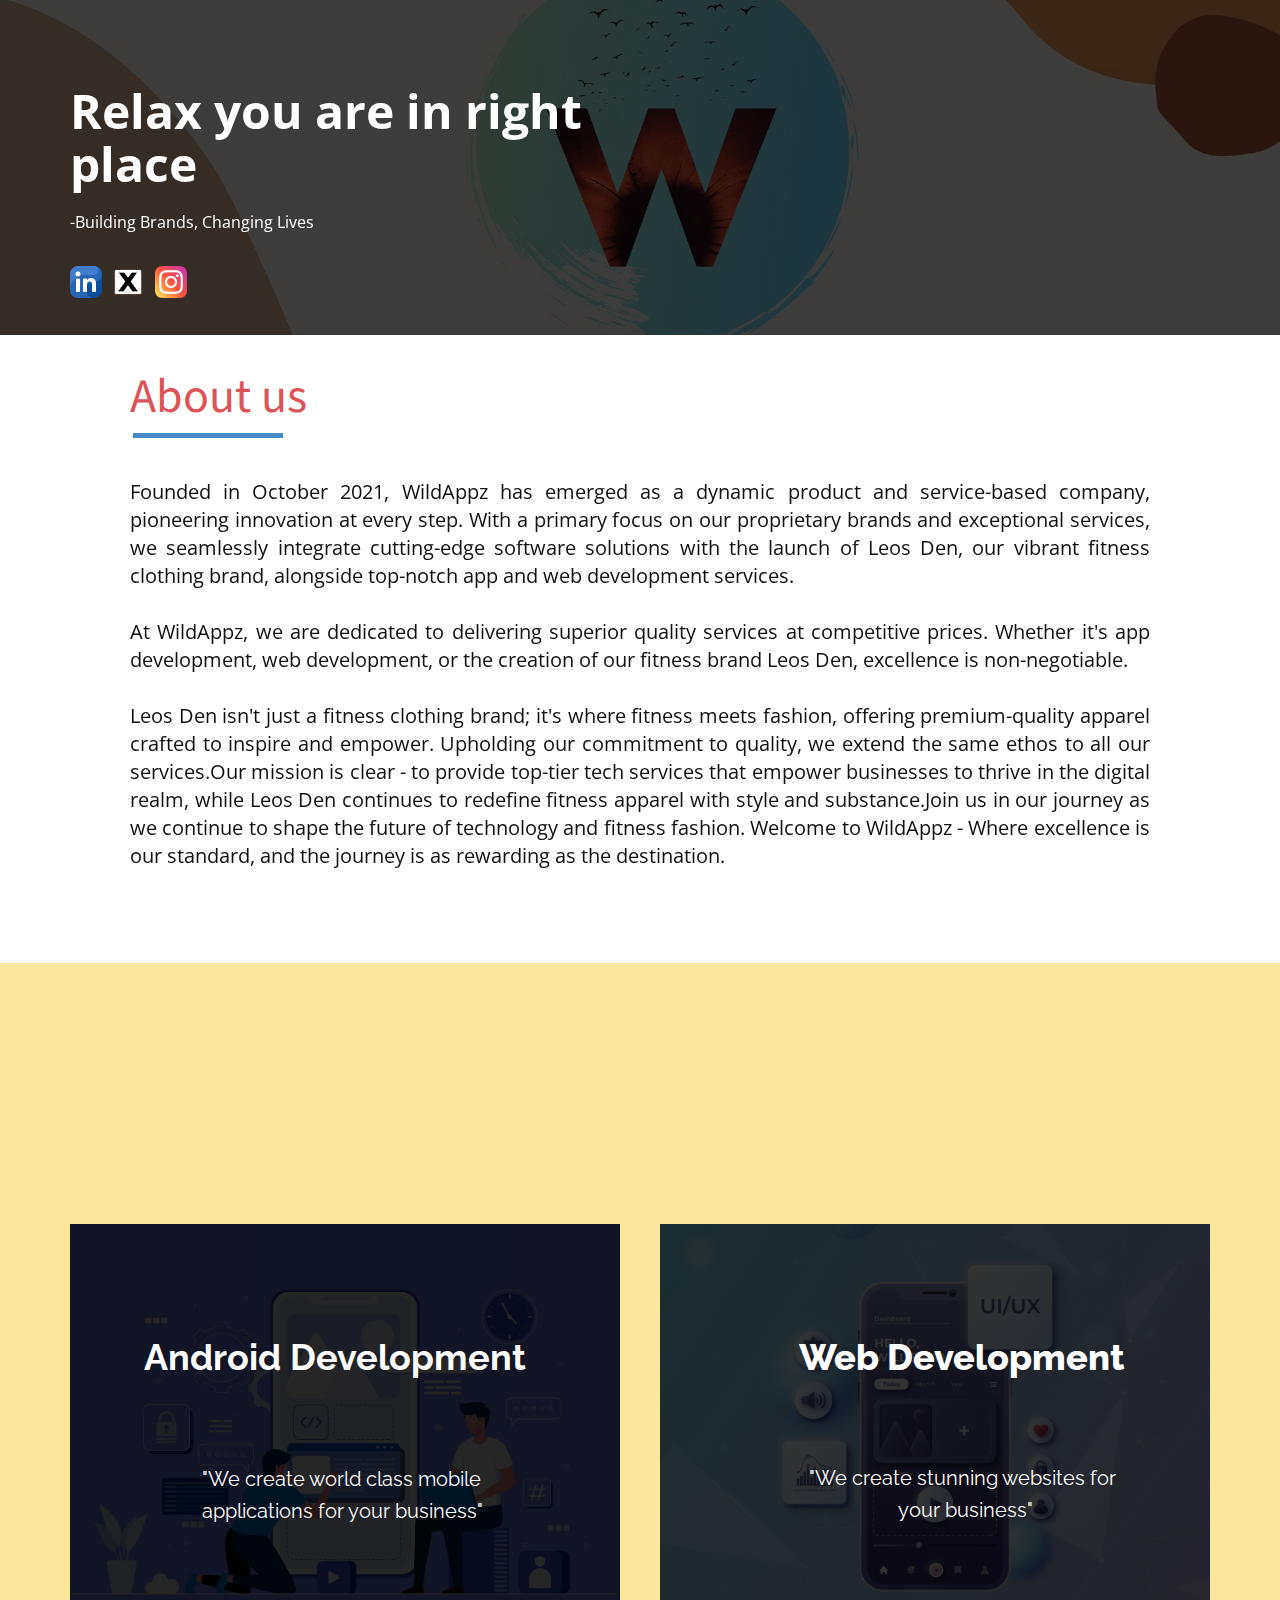
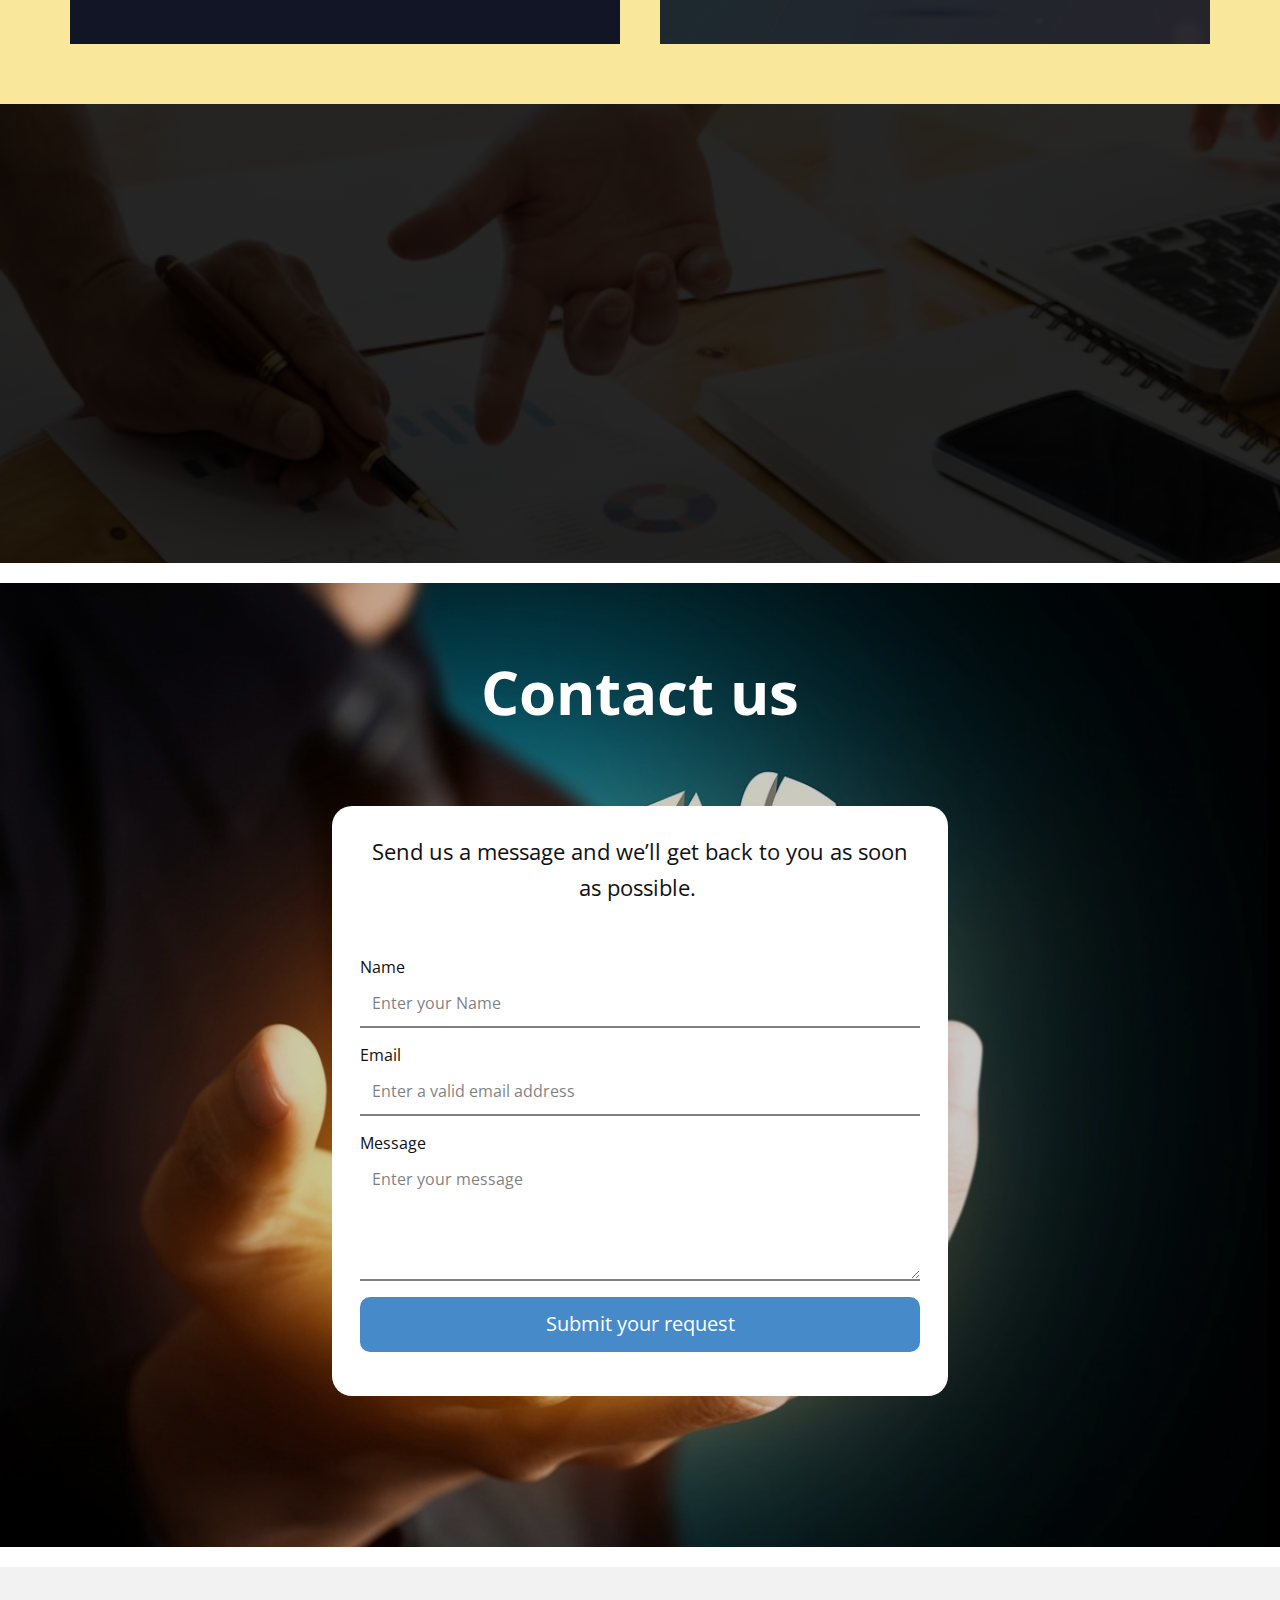
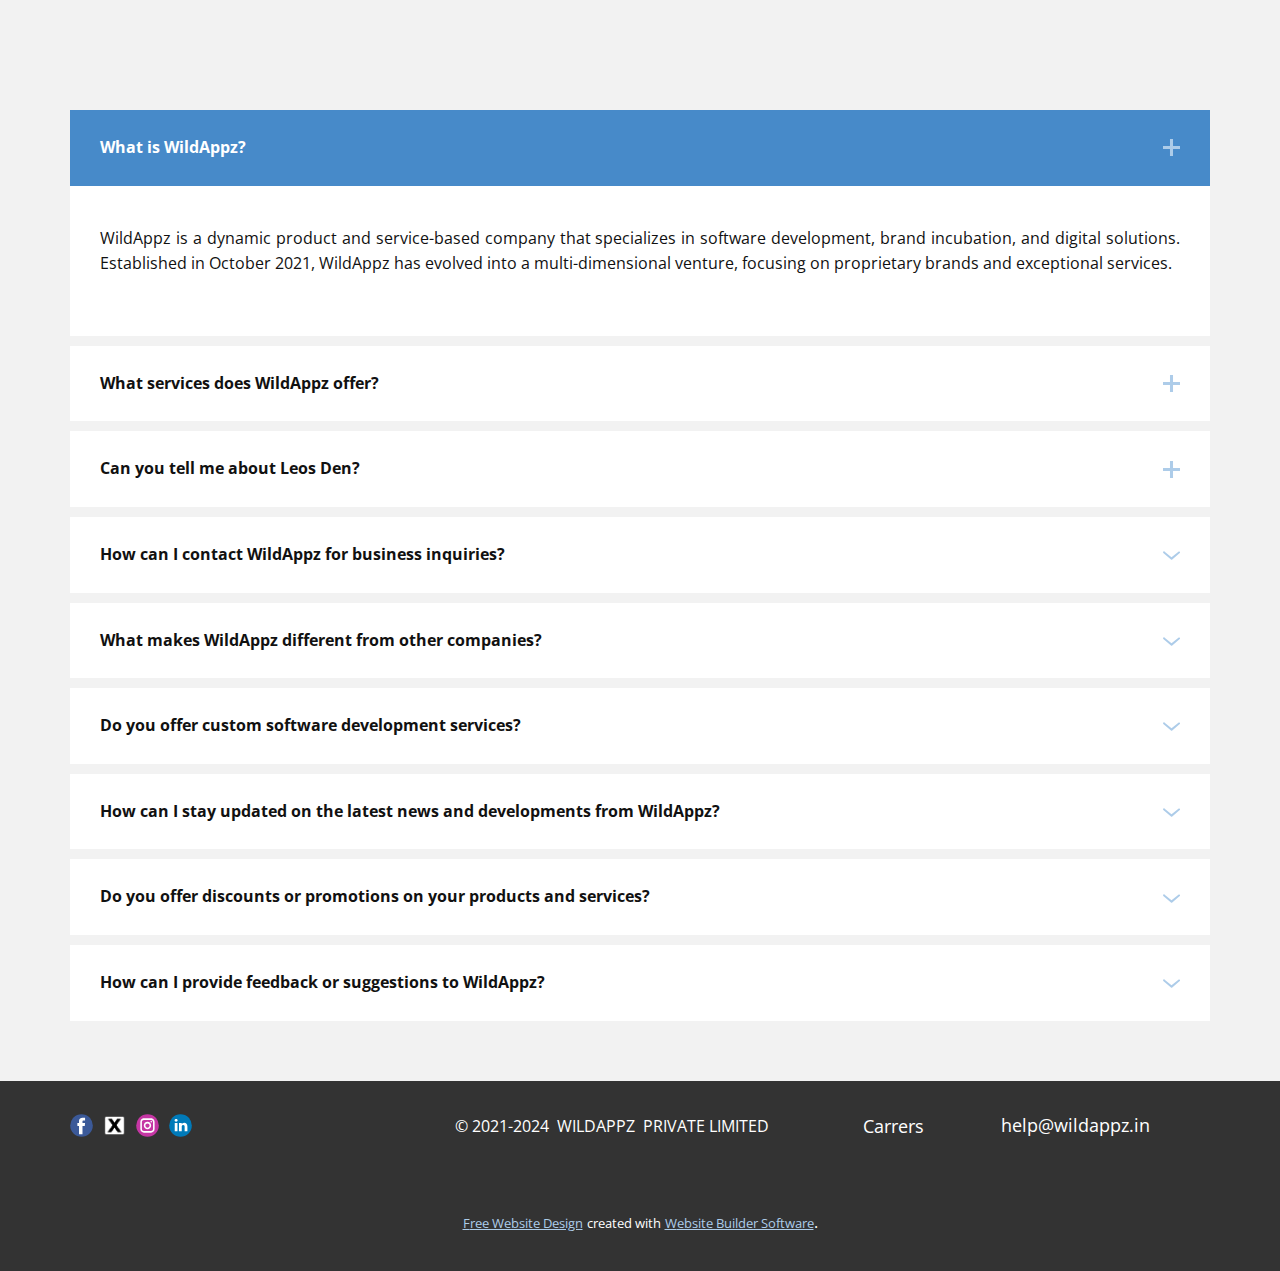
<file: wildappz.html>
<!DOCTYPE html>
<html style="font-size: 16px;" lang="en"><head>
    <meta name="viewport" content="width=device-width, initial-scale=1.0">
    <meta charset="utf-8">
    <meta name="keywords" content="Software development
Brand incubation
Digital solutions
Innovation
Technology
Branding
Digital transformation
Mobile applications
Web development
Fitness apparel
Fashion
Entrepreneurship
Startups
Creative solutions
Tech services
Custom software
App development
Web design
Brand identity
Sustainable fashion">
    <meta name="description" content="At WildAppz, we're revolutionizing the digital landscape with cutting-edge software development, brand incubation services, and innovative digital solutions. Explore our proprietary brands, including Leos Den fitness apparel, and discover how we're shaping the future of technology and fashion.">
    <title>WildAppz Groups: Pioneering Innovation in Software, Brand Incubation, and Digital Solutions</title>
    <link rel="stylesheet" href="nicepage.css" media="screen">
<link rel="stylesheet" href="wildappz.css" media="screen">
    <script class="u-script" type="text/javascript" src="jquery.js" defer=""></script>
    <script class="u-script" type="text/javascript" src="nicepage.js" defer=""></script>
    <meta name="generator" content="Nicepage 6.1.3, nicepage.com">
    <meta name="referrer" content="origin">
    <meta name="description" content="At WildAppz, we&amp;apos;re revolutionizing the digital landscape with cutting-edge software development, brand incubation services, and innovative digital solutions. Explore our proprietary brands, including Leos Den fitness apparel, and discover how we&amp;apos;re shaping the future of technology and fashion.">
    <meta property="og:title" content="Wildappz">
    <meta property="og:description" content="-Building Brands, Changing Lives">
    <meta property="og:image" content="https://wildappz.in/images/logoforweb.png">
    <meta property="og:url" content="https://wildappz.in">
    <link rel="icon" href="images/favicon.png">
    <link id="u-theme-google-font" rel="stylesheet" href="https://fonts.googleapis.com/css?family=Open+Sans:300,300i,400,400i,500,500i,600,600i,700,700i,800,800i">
    <link id="u-page-google-font" rel="stylesheet" href="https://fonts.googleapis.com/css?family=Source+Sans+Pro:200,200i,300,300i,400,400i,600,600i,700,700i,900,900i|Open+Sans:300,300i,400,400i,500,500i,600,600i,700,700i,800,800i|Raleway:100,100i,200,200i,300,300i,400,400i,500,500i,600,600i,700,700i,800,800i,900,900i">
    
    
    
    
    
    
    
    
    <script type="application/ld+json">{
		"@context": "http://schema.org",
		"@type": "Organization",
		"name": "homescreen",
		"sameAs": [
				"https://www.facebook.com/watch/WILDAPPZ/",
				"https://twitter.com/wildappz",
				"https://www.instagram.com/wildappz/?hl=en",
				"https://www.linkedin.com/company/lapi-ware-076003169/?originalSubdomain=in"
		]
}</script>
    <meta name="theme-color" content="#478ac9">
    <meta name="twitter:site" content="@">
    <meta name="twitter:card" content="summary_large_image">
    <meta name="twitter:title" content="WildAppz Groups: Pioneering Innovation in Software, Brand Incubation, and Digital Solutions">
    <meta name="twitter:description" content="homescreen">
    <meta property="og:type" content="website">
  <meta name="description" content="Elevate your brand with our creative design services. Personalized visiting cards, customized websites, and unique event invitations that reflect your voice and style."><meta data-intl-tel-input-cdn-path="intlTelInput/"></head>
  <body data-path-to-root="./" data-include-products="false" class="u-body u-xl-mode" data-lang="en">
    <section class="u-clearfix u-image u-shading u-section-1" id="sec-d7ac" data-image-width="12800" data-image-height="7201">
      <div class="u-clearfix u-sheet u-sheet-1">
        <h1 class="u-text u-text-white u-text-1" data-animation-name="customAnimationIn" data-animation-duration="750" data-animation-direction="X" data-animation-delay="0">Relax you are in right place</h1>
        <h3 class="u-hover-feature u-text u-text-body-alt-color u-text-2" data-animation-name="customAnimationIn" data-animation-duration="1000">-Building Brands, Changing Lives</h3>
        <div class="u-social-icons u-spacing-10 u-social-icons-1" data-animation-name="customAnimationIn" data-animation-duration="1000" data-animation-direction="X">
          <a class="u-social-url" title="Linkedin" target="_blank" href=" https://www.linkedin.com/company/lapi-ware-076003169/"><span class="u-file-icon u-icon u-social-facebook u-social-icon u-icon-1"><img src="images/2504923.png" alt=""></span>
          </a>
          <a class="u-social-url" title="Twitter" target="_blank" href=" https://twitter.com/wildappz"><span class="u-file-icon u-icon u-social-icon u-social-twitter u-icon-2"><img src="images/Untitleddesign3.png" alt=""></span>
          </a>
          <a class="u-social-url" title="Instagram" target="_blank" href=" https://www.instagram.com/wildappz/?hl=en"><span class="u-file-icon u-icon u-social-icon u-social-instagram u-icon-3"><img src="images/2111463.png" alt=""></span>
          </a>
        </div>
      </div>
      
    </section>
    <section class="is-super-light u-clearfix u-color-scheme-u10 u-color-style-multicolor-1 u-white u-section-2" id="carousel_12f2">
      <div class="u-clearfix u-sheet u-sheet-1">
        <div class="data-layout-selected u-clearfix u-expanded-width u-layout-wrap u-layout-wrap-1">
          <div class="u-gutter-0 u-layout">
            <div class="u-layout-row">
              <div class="u-container-style u-layout-cell u-size-60 u-layout-cell-1">
                <div class="u-container-layout u-valign-bottom-lg u-container-layout-1">
                  <h1 class="u-custom-font u-font-source-sans-pro u-text u-text-palette-2-base u-text-1">About us</h1>
                  <div class="u-border-5 u-border-palette-1-base u-line u-line-horizontal u-line-1" data-animation-name="customAnimationIn" data-animation-duration="1000"></div>
                  <h3 class="u-align-justify u-custom-font u-font-open-sans u-text u-text-2" data-animation-name="customAnimationIn" data-animation-duration="1000" data-animation-delay="0" data-animation-out="0"> Founded in October 2021, WildAppz has emerged as a dynamic product and service-based<span style="font-weight: 700;">
                      <span style="font-weight: 400;"></span>
                    </span> company, pioneering innovation at every step. With a primary focus on our proprietary brands and exceptional services, we seamlessly integrate cutting-edge software solutions with the launch of Leos Den, our vibrant fitness clothing brand, alongside top-notch app and web development services.<br>
                    <br>At WildAppz, we are dedicated to delivering superior quality services at competitive prices. Whether it's app development, web development, or the creation of our fitness brand Leos Den, excellence is non-negotiable.<br>
                    <br>Leos Den isn't just a fitness clothing brand; it's where fitness meets fashion, offering premium-quality apparel crafted to inspire and empower. Upholding our commitment to quality, we extend the same ethos to all our services.Our mission is clear - to provide top-tier tech services that empower businesses to thrive in the digital realm, while Leos Den continues to redefine fitness apparel with style and substance.Join us in our journey as we continue to shape the future of technology and fitness fashion. Welcome to WildAppz - Where excellence is our standard, and the journey is as rewarding as the destination.<br>
                  </h3>
                </div>
              </div>
            </div>
          </div>
        </div>
      </div>
    </section>
    <section class="u-clearfix u-container-align-center-lg u-container-align-center-md u-container-align-center-xl u-palette-3-light-2 u-valign-middle-md u-valign-middle-sm u-section-3" id="carousel_0318">
      <style data-mode="XXL" data-visited="true">@media (max-width: 0px) {
  .u-block-bc7f-1 {
    min-height: 899px;
  }
  .u-section-3 .u-text-1 {
    width: 850px;
    --animation-custom_in-translate_x: 0px;
    --animation-custom_in-translate_y: 0px;
    --animation-custom_in-opacity: 0;
    --animation-custom_in-rotate: 0deg;
    --animation-custom_in-scale: 0.3;
    margin-top: 91px;
    margin-left: auto;
    margin-right: auto;
    margin-bottom: 0;
  }
  .u-section-3 .u-btn-1 {
    background-image: none;
    text-transform: uppercase;
    letter-spacing: 3px;
    font-size: 1rem;
    border-style: none;
    font-weight: 700;
    --animation-custom_in-translate_x: 300px;
    --animation-custom_in-translate_y: 0px;
    --animation-custom_in-opacity: 0;
    --animation-custom_in-rotate: 0deg;
    --animation-custom_in-scale: 0.27;
    margin-top: 42px;
    margin-left: auto;
    margin-right: auto;
    margin-bottom: 0;
    padding-top: 14px;
    padding-right: 52px;
    padding-bottom: 16px;
    padding-left: 51px;
  }
  .u-block-bc7f-5 {
    height: 120px;
    margin-top: 202px;
    margin-bottom: 0;
    --animation-custom_in-translate_x: -300px;
    --animation-custom_in-translate_y: 0px;
    --animation-custom_in-opacity: 0;
    --animation-custom_in-rotate: 0deg;
    --animation-custom_in-scale: 1;
  }
  .u-block-bc7f-6 {
    width: 1140px;
    margin-top: -280px;
    margin-left: auto;
    margin-right: auto;
    margin-bottom: 0;
  }
  .u-block-bc7f-7 {
    min-height: 377px;
    --animation-custom_in-translate_x: 0px;
    --animation-custom_in-translate_y: -100px;
    --animation-custom_in-opacity: 0;
    --animation-custom_in-rotate: 0deg;
    --animation-custom_in-scale: 1;
  }
  .u-block-bc7f-8 {
    padding-top: 0;
    padding-bottom: 0;
    padding-left: 0;
    padding-right: 0;
  }
  .u-block-bc7f-9 {
    height: 311px;
    width: 238px;
    margin-top: 0;
    margin-bottom: 0;
    margin-left: auto;
    margin-right: auto;
  }
  .u-section-3 .u-sheet-1 {
    min-height: 103px;
  }
   .u-section-3 {
    padding-top: 30px;
    padding-bottom: 30px;
    padding-left: 30px;
    padding-right: 30px;
  }
  .u-section-3 .u-layout-wrap-1 {
    min-height: 99px;
  }
  .u-section-3 .u-image-1 {
    padding-top: 30px;
    padding-bottom: 30px;
    padding-left: 30px;
    padding-right: 30px;
  }
  .u-section-3 .u-container-layout-1 {
    min-height: 381px;
    --animation-custom_in-translate_x: 0px;
    --animation-custom_in-translate_y: 100px;
    --animation-custom_in-opacity: 0;
    --animation-custom_in-rotate: 0deg;
    --animation-custom_in-scale: 1;
  }
  .u-section-3 .u-image-2 {
    padding-top: 0;
    padding-bottom: 0;
    padding-left: 0;
    padding-right: 0;
  }
  .u-section-3 .u-container-layout-2 {
    height: 311px;
    width: 238px;
    margin-top: 0;
    margin-bottom: 0;
    margin-left: auto;
    margin-right: auto;
  }
  .u-section-3 .u-text-2 {
    min-height: 374px;
    --animation-custom_in-translate_x: 0px;
    --animation-custom_in-translate_y: -100px;
    --animation-custom_in-opacity: 0;
    --animation-custom_in-rotate: 0deg;
    --animation-custom_in-scale: 1;
  }
  .u-section-3 .u-text-4 {
    padding-top: 0;
    padding-bottom: 0;
    padding-left: 0;
    padding-right: 0;
  }
  .u-section-3 .u-text-3 {
    height: 311px;
    width: 238px;
    margin-top: 0;
    margin-bottom: 0;
    margin-left: auto;
    margin-right: auto;
  }
  .u-section-3 .u-text-5 {
    min-height: 106px;
  }
  .u-block-bc7f-21 {
    padding-top: 30px;
    padding-bottom: 30px;
    padding-left: 30px;
    padding-right: 30px;
  }
  .u-block-bc7f-22 {
    min-height: 106px;
  }
  .u-block-bc7f-23 {
    padding-top: 30px;
    padding-bottom: 30px;
    padding-left: 30px;
    padding-right: 30px;
  }
  .u-block-bc7f-24 {
    min-height: 374px;
    --animation-custom_in-translate_x: 0px;
    --animation-custom_in-translate_y: 100px;
    --animation-custom_in-opacity: 0;
    --animation-custom_in-rotate: 0deg;
    --animation-custom_in-scale: 1;
  }
  .u-block-bc7f-25 {
    padding-top: 0;
    padding-bottom: 0;
    padding-left: 0;
    padding-right: 0;
  }
  .u-block-bc7f-26 {
    height: 311px;
    width: 238px;
    margin-top: 0;
    margin-bottom: 0;
    margin-left: auto;
    margin-right: auto;
  }
  .u-block-bc7f-27 {
    font-size: 1rem;
    letter-spacing: 0px;
    width: 428px;
    --animation-custom_in-translate_x: 0px;
    --animation-custom_in-translate_y: 300px;
    --animation-custom_in-opacity: 0;
    --animation-custom_in-rotate: 0deg;
    --animation-custom_in-scale: 1;
    margin-top: 46px;
    margin-left: auto;
    margin-right: auto;
    margin-bottom: 60px;
  }
  .u-block-bc7f-28 {
    border-style: solid;
    padding-top: 0;
    padding-bottom: 0;
    padding-left: 0;
    padding-right: 0;
  }
}</style>
      <div class="u-clearfix u-sheet u-valign-middle-md u-sheet-1">
        <h1 class="u-align-center u-text u-text-1" data-animation-name="customAnimationIn" data-animation-duration="500" data-animation-delay="500">Choose Our Digital Agency</h1>
        <a href="https://nicepage.com/c/contacts-website-templates" class="u-active-palette-3-base u-align-center u-border-none u-btn u-btn-round u-button-style u-custom-font u-font-raleway u-hover-palette-3-base u-palette-1-base u-radius u-text-active-black u-text-body-alt-color u-text-hover-black u-btn-1" data-animation-name="customAnimationIn" data-animation-duration="1000" data-animation-delay="500">Get in Touch</a>
        <div class="data-layout-selected u-clearfix u-expanded-width u-gutter-40 u-layout-wrap u-layout-wrap-1">
          <div class="u-layout">
            <div class="u-layout-row">
              <div class="u-container-style u-image u-layout-cell u-shading u-size-30 u-image-1" data-image-width="3000" data-image-height="2000">
                <div class="u-container-layout u-container-layout-1">
                  <p class="u-custom-font u-font-raleway u-text u-text-white u-text-2">Android Development</p>
                  <p class="u-custom-font u-font-raleway u-text u-text-3">"We create ​world class mobile applications for your business"</p>
                </div>
              </div>
              <div class="u-container-style u-image u-layout-cell u-shading u-size-30 u-image-2" data-image-width="3000" data-image-height="2000">
                <div class="u-container-layout u-container-layout-2">
                  <p class="u-custom-font u-font-raleway u-text u-text-4">Web Development</p>
                  <p class="u-align-center u-custom-font u-font-raleway u-text u-text-white u-text-5"> "We create ​stunning websites for&nbsp; your business"</p>
                </div>
              </div>
            </div>
          </div>
        </div>
      </div>
    </section>
    <section class="u-clearfix u-image u-shading u-section-4" id="sec-85af" data-image-width="700" data-image-height="914">
      <div class="u-clearfix u-sheet u-sheet-1">
        <p class="u-custom-font u-font-raleway u-text u-text-default u-text-1" data-animation-name="customAnimationIn" data-animation-duration="1000">Our Brands</p>
        <img class="u-hover-feature u-image u-image-round u-preserve-proportions u-radius u-image-1" src="images/LEOSDEN-LOGO.png" alt="" data-image-width="1563" data-image-height="1563" data-animation-name="customAnimationIn" data-animation-duration="1000" data-href="https://leosdenclub.myshopify.com/">
        <img class="u-image u-image-round u-preserve-proportions u-radius u-image-2" src="images/Travoguide.png" alt="" data-image-width="1600" data-image-height="1600" data-animation-name="customAnimationIn" data-animation-duration="1000" data-href="Under-Construction.html">
      </div>
      
    </section>
    <section class="u-align-center u-clearfix u-image u-shading u-section-5" id="carousel_ec4c" data-animation-name="" data-animation-duration="0" data-animation-delay="0" data-animation-direction="" data-image-width="1280" data-image-height="907">
      <div class="u-clearfix u-sheet u-sheet-1">
        <h2 class="u-align-center u-text u-text-white u-text-1">Contact us</h2>
        <div class="u-expanded-width-xs u-form u-radius-20 u-white u-form-1">
          <form action="https://forms.nicepagesrv.com/v2/form/process" class="u-clearfix u-form-spacing-15 u-form-vertical u-inner-form" source="email" name="form-1" style="padding: 28px;">
            <p class="u-align-center u-form-group u-form-text u-text u-text-2"> Send us a message and we’ll get back to you as soon as possible.&nbsp;<br>
              <br>
            </p>
            <div class="u-form-group u-form-name">
              <label for="name-4c18" class="u-label">Name</label>
              <input type="text" placeholder="Enter your Name" id="name-4c18" name="name" class="u-border-2 u-border-grey-50 u-border-no-left u-border-no-right u-border-no-top u-input u-input-rectangle u-input-1" required="">
            </div>
            <div class="u-form-email u-form-group">
              <label for="email-4c18" class="u-label">Email</label>
              <input type="email" placeholder="Enter a valid email address" id="email-4c18" name="email" class="u-border-2 u-border-grey-50 u-border-no-left u-border-no-right u-border-no-top u-input u-input-rectangle u-input-2" required="">
            </div>
            <div class="u-form-group u-form-message">
              <label for="message-4c18" class="u-label">Message</label>
              <textarea placeholder="Enter your message" rows="4" cols="50" id="message-4c18" name="message" class="u-border-2 u-border-grey-50 u-border-no-left u-border-no-right u-border-no-top u-input u-input-rectangle u-input-3" required=""></textarea>
            </div>
            <div class="u-align-right u-form-group u-form-submit">
              <a href="#" class="u-active-palette-4-light-1 u-border-active-palette-4-light-1 u-border-hover-palette-4-light-1 u-border-none u-btn u-btn-round u-btn-submit u-button-style u-hover-palette-3-base u-palette-1-base u-radius-10 u-btn-1">Submit your request</a>
              <input type="submit" value="submit" class="u-form-control-hidden">
            </div>
            <div class="u-form-send-message u-form-send-success">Thank you! We will contact you soon.</div>
            <div class="u-form-send-error u-form-send-message"> Unable to send your message. Please fix errors then try again. </div>
            <input type="hidden" value="" name="recaptchaResponse">
            <input type="hidden" name="formServices" value="7a027c6a-f574-7238-fe9d-6ea2d67f5222">
          </form>
        </div>
      </div>
    </section>
    <section class="u-align-center u-clearfix u-grey-5 u-section-6" id="sec-7077">
      <div class="u-clearfix u-sheet u-sheet-1">
        <h2 class="u-text u-text-default u-text-1" data-animation-name="customAnimationIn" data-animation-duration="1000" data-animation-delay="0">Facts &amp; Questions</h2>
        <div class="u-accordion u-expanded-width u-faq u-spacing-10 u-accordion-1">
          <div class="u-accordion-item">
            <a class="active u-accordion-link u-active-palette-1-base u-button-style u-hover-palette-1-base u-white u-accordion-link-1" id="link-accordion-f600" aria-controls="accordion-f600" aria-selected="true">
              <span class="u-accordion-link-text">What is WildAppz?</span><span class="u-accordion-link-icon u-icon u-text-palette-1-light-2 u-icon-1"><svg class="u-svg-link" preserveAspectRatio="xMidYMin slice" viewBox="0 0 448 448" style=""><use xmlns:xlink="http://www.w3.org/1999/xlink" xlink:href="#svg-fe6a"></use></svg><svg class="u-svg-content" viewBox="0 0 448 448" id="svg-fe6a" style=""><path d="m272 184c-4.417969 0-8-3.582031-8-8v-176h-80v176c0 4.417969-3.582031 8-8 8h-176v80h176c4.417969 0 8 3.582031 8 8v176h80v-176c0-4.417969 3.582031-8 8-8h176v-80zm0 0"></path></svg></span>
            </a>
            <div class="u-accordion-active u-accordion-pane u-container-style u-white u-accordion-pane-1" id="accordion-f600" aria-labelledby="link-accordion-f600">
              <div class="u-container-layout u-container-layout-1">
                <div class="fr-view u-clearfix u-rich-text u-text">
                  <p style="text-align: justify;">WildAppz is a dynamic product and service-based company that specializes in software development, brand incubation, and digital solutions. Established in October 2021, WildAppz has evolved into a multi-dimensional venture, focusing on proprietary brands and exceptional services.</p>
                </div>
              </div>
            </div>
          </div>
          <div class="u-accordion-item">
            <a class="u-accordion-link u-active-palette-1-base u-button-style u-hover-palette-1-base u-white u-accordion-link-2" id="link-accordion-72f4" aria-controls="accordion-72f4" aria-selected="false">
              <span class="u-accordion-link-text"> What services does WildAppz offer?</span><span class="u-accordion-link-icon u-icon u-text-palette-1-light-2 u-icon-2"><svg class="u-svg-link" preserveAspectRatio="xMidYMin slice" viewBox="0 0 448 448" style=""><use xmlns:xlink="http://www.w3.org/1999/xlink" xlink:href="#svg-85d7"></use></svg><svg class="u-svg-content" viewBox="0 0 448 448" id="svg-85d7" style=""><path d="m272 184c-4.417969 0-8-3.582031-8-8v-176h-80v176c0 4.417969-3.582031 8-8 8h-176v80h176c4.417969 0 8 3.582031 8 8v176h80v-176c0-4.417969 3.582031-8 8-8h176v-80zm0 0"></path></svg></span>
            </a>
            <div class="u-accordion-pane u-container-style u-white u-accordion-pane-2" id="accordion-72f4" aria-labelledby="link-accordion-72f4">
              <div class="u-container-layout u-container-layout-2">
                <div class="fr-view u-clearfix u-rich-text u-text">
                  <p style="text-align: left;">WildAppz offers a range of services, including software development, website development, mobile application development, and brand incubation. Our team of experts is dedicated to delivering superior quality services at competitive prices.</p>
                </div>
              </div>
            </div>
          </div>
          <div class="u-accordion-item">
            <a class="u-accordion-link u-active-palette-1-base u-button-style u-hover-palette-1-base u-white u-accordion-link-3" id="link-accordion-854e" aria-controls="accordion-854e" aria-selected="false">
              <span class="u-accordion-link-text"> Can you tell me about Leos Den?</span><span class="u-accordion-link-icon u-icon u-text-palette-1-light-2 u-icon-3"><svg class="u-svg-link" preserveAspectRatio="xMidYMin slice" viewBox="0 0 448 448" style=""><use xmlns:xlink="http://www.w3.org/1999/xlink" xlink:href="#svg-7f79"></use></svg><svg class="u-svg-content" viewBox="0 0 448 448" id="svg-7f79" style=""><path d="m272 184c-4.417969 0-8-3.582031-8-8v-176h-80v176c0 4.417969-3.582031 8-8 8h-176v80h176c4.417969 0 8 3.582031 8 8v176h80v-176c0-4.417969 3.582031-8 8-8h176v-80zm0 0"></path></svg></span>
            </a>
            <div class="u-accordion-pane u-container-style u-white u-accordion-pane-3" id="accordion-854e" aria-labelledby="link-accordion-854e">
              <div class="u-container-layout u-container-layout-3">
                <div class="fr-view u-clearfix u-rich-text u-text">
                  <p>Leos Den is a vibrant fitness clothing brand launched by WildAppz. It represents the intersection of fitness and fashion, offering premium-quality apparel designed to inspire and empower individuals on their fitness journey. </p>
                </div>
              </div>
            </div>
          </div>
          <div class="u-accordion-item">
            <a class="u-accordion-link u-active-palette-1-base u-button-style u-hover-palette-1-base u-white u-accordion-link-4" id="link-ee9b" aria-controls="ee9b" aria-selected="false">
              <span class="u-accordion-link-text"> How can I contact WildAppz for business inquiries?</span><span class="u-accordion-link-icon u-icon u-text-palette-1-light-2 u-icon-4"><svg class="u-svg-link" preserveAspectRatio="xMidYMin slice" viewBox="0 0 16 16" style=""><use xmlns:xlink="http://www.w3.org/1999/xlink" xlink:href="#svg-7501"></use></svg><svg class="u-svg-content" viewBox="0 0 16 16" x="0px" y="0px" id="svg-7501"><path d="M8,10.7L1.6,5.3c-0.4-0.4-1-0.4-1.3,0c-0.4,0.4-0.4,0.9,0,1.3l7.2,6.1c0.1,0.1,0.4,0.2,0.6,0.2s0.4-0.1,0.6-0.2l7.1-6
	c0.4-0.4,0.4-0.9,0-1.3c-0.4-0.4-1-0.4-1.3,0L8,10.7z"></path></svg></span>
            </a>
            <div class="u-accordion-pane u-container-style u-white u-accordion-pane-4" id="ee9b" aria-labelledby="link-ee9b">
              <div class="u-container-layout u-container-layout-4">
                <div class="fr-view u-clearfix u-rich-text u-text">
                  <p>For business inquiries or collaboration opportunities, you can contact us through our website contact form or reach out directly via email at <span style="font-weight: 700;">help@wildappz.in &nbsp;</span>
                  </p>
                </div>
              </div>
            </div>
          </div>
          <div class="u-accordion-item">
            <a class="u-accordion-link u-active-palette-1-base u-button-style u-hover-palette-1-base u-white u-accordion-link-5" id="link-064f" aria-controls="064f" aria-selected="false">
              <span class="u-accordion-link-text"> What makes WildAppz different from other companies?</span><span class="u-accordion-link-icon u-icon u-text-palette-1-light-2 u-icon-5"><svg class="u-svg-link" preserveAspectRatio="xMidYMin slice" viewBox="0 0 16 16" style=""><use xmlns:xlink="http://www.w3.org/1999/xlink" xlink:href="#svg-5976"></use></svg><svg class="u-svg-content" viewBox="0 0 16 16" x="0px" y="0px" id="svg-5976"><path d="M8,10.7L1.6,5.3c-0.4-0.4-1-0.4-1.3,0c-0.4,0.4-0.4,0.9,0,1.3l7.2,6.1c0.1,0.1,0.4,0.2,0.6,0.2s0.4-0.1,0.6-0.2l7.1-6
	c0.4-0.4,0.4-0.9,0-1.3c-0.4-0.4-1-0.4-1.3,0L8,10.7z"></path></svg></span>
            </a>
            <div class="u-accordion-pane u-container-style u-white u-accordion-pane-5" id="064f" aria-labelledby="link-064f">
              <div class="u-container-layout u-container-layout-5">
                <div class="fr-view u-clearfix u-rich-text u-text">
                  <p>At WildAppz, we prioritize innovation, quality, and affordability in everything we do. Whether it's our proprietary brands or our service offerings, excellence is non-negotiable. We are committed to pushing the boundaries of innovation and delivering exceptional value to our clients and customers. </p>
                </div>
              </div>
            </div>
          </div>
          <div class="u-accordion-item">
            <a class="u-accordion-link u-active-palette-1-base u-button-style u-hover-palette-1-base u-white u-accordion-link-6" id="link-65c7" aria-controls="65c7" aria-selected="false">
              <span class="u-accordion-link-text"> Do you offer custom software development services?</span><span class="u-accordion-link-icon u-icon u-text-palette-1-light-2 u-icon-6"><svg class="u-svg-link" preserveAspectRatio="xMidYMin slice" viewBox="0 0 16 16" style=""><use xmlns:xlink="http://www.w3.org/1999/xlink" xlink:href="#svg-1626"></use></svg><svg class="u-svg-content" viewBox="0 0 16 16" x="0px" y="0px" id="svg-1626"><path d="M8,10.7L1.6,5.3c-0.4-0.4-1-0.4-1.3,0c-0.4,0.4-0.4,0.9,0,1.3l7.2,6.1c0.1,0.1,0.4,0.2,0.6,0.2s0.4-0.1,0.6-0.2l7.1-6
	c0.4-0.4,0.4-0.9,0-1.3c-0.4-0.4-1-0.4-1.3,0L8,10.7z"></path></svg></span>
            </a>
            <div class="u-accordion-pane u-container-style u-white u-accordion-pane-6" id="65c7" aria-labelledby="link-65c7">
              <div class="u-container-layout u-container-layout-6">
                <div class="fr-view u-clearfix u-rich-text u-text">
                  <p>Yes, we specialize in custom software development tailored to the unique needs of our clients. Whether you need a web application, mobile app, or enterprise software solution, our team has the expertise to bring your vision to life. </p>
                </div>
              </div>
            </div>
          </div>
          <div class="u-accordion-item">
            <a class="u-accordion-link u-active-palette-1-base u-button-style u-hover-palette-1-base u-white u-accordion-link-7" id="link-d4e0" aria-controls="d4e0" aria-selected="false">
              <span class="u-accordion-link-text"> How can I stay updated on the latest news and developments from WildAppz?</span><span class="u-accordion-link-icon u-icon u-text-palette-1-light-2 u-icon-7"><svg class="u-svg-link" preserveAspectRatio="xMidYMin slice" viewBox="0 0 16 16" style=""><use xmlns:xlink="http://www.w3.org/1999/xlink" xlink:href="#svg-3262"></use></svg><svg class="u-svg-content" viewBox="0 0 16 16" x="0px" y="0px" id="svg-3262"><path d="M8,10.7L1.6,5.3c-0.4-0.4-1-0.4-1.3,0c-0.4,0.4-0.4,0.9,0,1.3l7.2,6.1c0.1,0.1,0.4,0.2,0.6,0.2s0.4-0.1,0.6-0.2l7.1-6
	c0.4-0.4,0.4-0.9,0-1.3c-0.4-0.4-1-0.4-1.3,0L8,10.7z"></path></svg></span>
            </a>
            <div class="u-accordion-pane u-container-style u-white u-accordion-pane-7" id="d4e0" aria-labelledby="link-d4e0">
              <div class="u-container-layout u-container-layout-7">
                <div class="fr-view u-clearfix u-rich-text u-text">
                  <p>You can stay updated on the latest news and developments from WildAppz by following us on social media and subscribing to our newsletter. We regularly share updates, announcements, and insights to keep our community informed. </p>
                </div>
              </div>
            </div>
          </div>
          <div class="u-accordion-item">
            <a class="u-accordion-link u-active-palette-1-base u-button-style u-hover-palette-1-base u-white u-accordion-link-8" id="link-efec" aria-controls="efec" aria-selected="false">
              <span class="u-accordion-link-text"> Do you offer discounts or promotions on your products and services?</span><span class="u-accordion-link-icon u-icon u-text-palette-1-light-2 u-icon-8"><svg class="u-svg-link" preserveAspectRatio="xMidYMin slice" viewBox="0 0 16 16" style=""><use xmlns:xlink="http://www.w3.org/1999/xlink" xlink:href="#svg-f5f6"></use></svg><svg class="u-svg-content" viewBox="0 0 16 16" x="0px" y="0px" id="svg-f5f6"><path d="M8,10.7L1.6,5.3c-0.4-0.4-1-0.4-1.3,0c-0.4,0.4-0.4,0.9,0,1.3l7.2,6.1c0.1,0.1,0.4,0.2,0.6,0.2s0.4-0.1,0.6-0.2l7.1-6
	c0.4-0.4,0.4-0.9,0-1.3c-0.4-0.4-1-0.4-1.3,0L8,10.7z"></path></svg></span>
            </a>
            <div class="u-accordion-pane u-container-style u-white u-accordion-pane-8" id="efec" aria-labelledby="link-efec">
              <div class="u-container-layout u-container-layout-8">
                <div class="fr-view u-clearfix u-rich-text u-text">
                  <p>Yes, we &nbsp;offer discounts and promotions on our products and services. Be sure to follow us on social media and subscribe to our newsletter to stay informed about upcoming deals and offers. </p>
                </div>
              </div>
            </div>
          </div>
          <div class="u-accordion-item">
            <a class="u-accordion-link u-active-palette-1-base u-button-style u-hover-palette-1-base u-white u-accordion-link-9" id="link-413d" aria-controls="413d" aria-selected="false">
              <span class="u-accordion-link-text"> How can I provide feedback or suggestions to WildAppz?</span><span class="u-accordion-link-icon u-icon u-text-palette-1-light-2 u-icon-9"><svg class="u-svg-link" preserveAspectRatio="xMidYMin slice" viewBox="0 0 16 16" style=""><use xmlns:xlink="http://www.w3.org/1999/xlink" xlink:href="#svg-2851"></use></svg><svg class="u-svg-content" viewBox="0 0 16 16" x="0px" y="0px" id="svg-2851"><path d="M8,10.7L1.6,5.3c-0.4-0.4-1-0.4-1.3,0c-0.4,0.4-0.4,0.9,0,1.3l7.2,6.1c0.1,0.1,0.4,0.2,0.6,0.2s0.4-0.1,0.6-0.2l7.1-6
	c0.4-0.4,0.4-0.9,0-1.3c-0.4-0.4-1-0.4-1.3,0L8,10.7z"></path></svg></span>
            </a>
            <div class="u-accordion-pane u-container-style u-white u-accordion-pane-9" id="413d" aria-labelledby="link-413d">
              <div class="u-container-layout u-container-layout-9">
                <div class="fr-view u-clearfix u-rich-text u-text">
                  <p>We welcome feedback and suggestions from our customers and community members. You can provide feedback through our website contact form or reach out to us directly via email. Your input helps us improve and enhance our products and services. </p>
                </div>
              </div>
            </div>
          </div>
        </div>
      </div>
    </section>
    
    
    
    <footer class="u-align-center-md u-align-center-sm u-align-center-xs u-clearfix u-footer u-grey-80" id="sec-d82a"><div class="u-clearfix u-sheet u-sheet-1">
        <h3 class="u-align-center u-headline u-text u-text-1">
          <a href="/">help@wildappz.in</a>
        </h3>
        <div class="u-social-icons u-spacing-10 u-social-icons-1">
          <a class="u-social-url" title="Facebook" target="_blank" href="https://www.facebook.com/watch/WILDAPPZ/"><span class="u-icon u-social-facebook u-social-icon u-icon-1"><svg class="u-svg-link" preserveAspectRatio="xMidYMin slice" viewBox="0 0 112 112" style=""><use xmlns:xlink="http://www.w3.org/1999/xlink" xlink:href="#svg-052e"></use></svg><svg class="u-svg-content" viewBox="0 0 112 112" x="0" y="0" id="svg-052e"><circle fill="currentColor" cx="56.1" cy="56.1" r="55"></circle><path fill="#FFFFFF" d="M73.5,31.6h-9.1c-1.4,0-3.6,0.8-3.6,3.9v8.5h12.6L72,58.3H60.8v40.8H43.9V58.3h-8V43.9h8v-9.2
            c0-6.7,3.1-17,17-17h12.5v13.9H73.5z"></path></svg></span>
          </a>
          <a class="u-social-url" title="Twitter" target="_blank" href="https://twitter.com/wildappz"><span class="u-file-icon u-icon u-social-icon u-social-twitter u-icon-2"><img src="images/Untitleddesign3.png" alt=""></span>
          </a>
          <a class="u-social-url" title="Instagram" target="_blank" href="https://www.instagram.com/wildappz/?hl=en"><span class="u-icon u-social-icon u-social-instagram u-icon-3"><svg class="u-svg-link" preserveAspectRatio="xMidYMin slice" viewBox="0 0 112 112" style=""><use xmlns:xlink="http://www.w3.org/1999/xlink" xlink:href="#svg-bb6e"></use></svg><svg class="u-svg-content" viewBox="0 0 112 112" x="0" y="0" id="svg-bb6e"><circle fill="currentColor" cx="56.1" cy="56.1" r="55"></circle><path fill="#FFFFFF" d="M55.9,38.2c-9.9,0-17.9,8-17.9,17.9C38,66,46,74,55.9,74c9.9,0,17.9-8,17.9-17.9C73.8,46.2,65.8,38.2,55.9,38.2
            z M55.9,66.4c-5.7,0-10.3-4.6-10.3-10.3c-0.1-5.7,4.6-10.3,10.3-10.3c5.7,0,10.3,4.6,10.3,10.3C66.2,61.8,61.6,66.4,55.9,66.4z"></path><path fill="#FFFFFF" d="M74.3,33.5c-2.3,0-4.2,1.9-4.2,4.2s1.9,4.2,4.2,4.2s4.2-1.9,4.2-4.2S76.6,33.5,74.3,33.5z"></path><path fill="#FFFFFF" d="M73.1,21.3H38.6c-9.7,0-17.5,7.9-17.5,17.5v34.5c0,9.7,7.9,17.6,17.5,17.6h34.5c9.7,0,17.5-7.9,17.5-17.5V38.8
            C90.6,29.1,82.7,21.3,73.1,21.3z M83,73.3c0,5.5-4.5,9.9-9.9,9.9H38.6c-5.5,0-9.9-4.5-9.9-9.9V38.8c0-5.5,4.5-9.9,9.9-9.9h34.5
            c5.5,0,9.9,4.5,9.9,9.9V73.3z"></path></svg></span>
          </a>
          <a class="u-social-url" title="Linkedin" target="_blank" href="https://www.linkedin.com/company/lapi-ware-076003169/?originalSubdomain=in"><span class="u-icon u-social-icon u-social-linkedin u-icon-4"><svg class="u-svg-link" preserveAspectRatio="xMidYMin slice" viewBox="0 0 112 112" style=""><use xmlns:xlink="http://www.w3.org/1999/xlink" xlink:href="#svg-fcb6"></use></svg><svg class="u-svg-content" viewBox="0 0 112 112" x="0" y="0" id="svg-fcb6"><circle fill="currentColor" cx="56.1" cy="56.1" r="55"></circle><path fill="#FFFFFF" d="M41.3,83.7H27.9V43.4h13.4V83.7z M34.6,37.9L34.6,37.9c-4.6,0-7.5-3.1-7.5-7c0-4,3-7,7.6-7s7.4,3,7.5,7
            C42.2,34.8,39.2,37.9,34.6,37.9z M89.6,83.7H76.2V62.2c0-5.4-1.9-9.1-6.8-9.1c-3.7,0-5.9,2.5-6.9,4.9c-0.4,0.9-0.4,2.1-0.4,3.3v22.5
            H48.7c0,0,0.2-36.5,0-40.3h13.4v5.7c1.8-2.7,5-6.7,12.1-6.7c8.8,0,15.4,5.8,15.4,18.1V83.7z"></path></svg></span>
          </a>
        </div>
        <p class="u-align-center u-text u-text-2">© 2021-2024&nbsp; WILDAPPZ&nbsp; PRIVATE LIMITED</p>
        <h3 class="u-align-center u-headline u-text u-text-3">
          <a class="u-border-active-palette-2-base u-border-hover-palette-1-base u-border-none u-btn u-button-link u-button-style u-none u-text-white u-btn-1" href="https://docs.google.com/forms/d/1WXCBSkaK-VXTj1eVP7gtNenQls4rTgQDaJ1qDNMctVo/edit" target="_blank">Carrers</a>
        </h3>
      </div></footer>
    <section class="u-backlink u-clearfix u-grey-80">
      <a class="u-link" href="https://nicepage.com/website-design" target="_blank">
        <span>Free Website Design</span>
      </a>
      <p class="u-text">
        <span>created with</span>
      </p>
      <a class="u-link" href="" target="_blank">
        <span>Website Builder Software</span>
      </a>. 
    </section>
  
</body></html>
</file>
